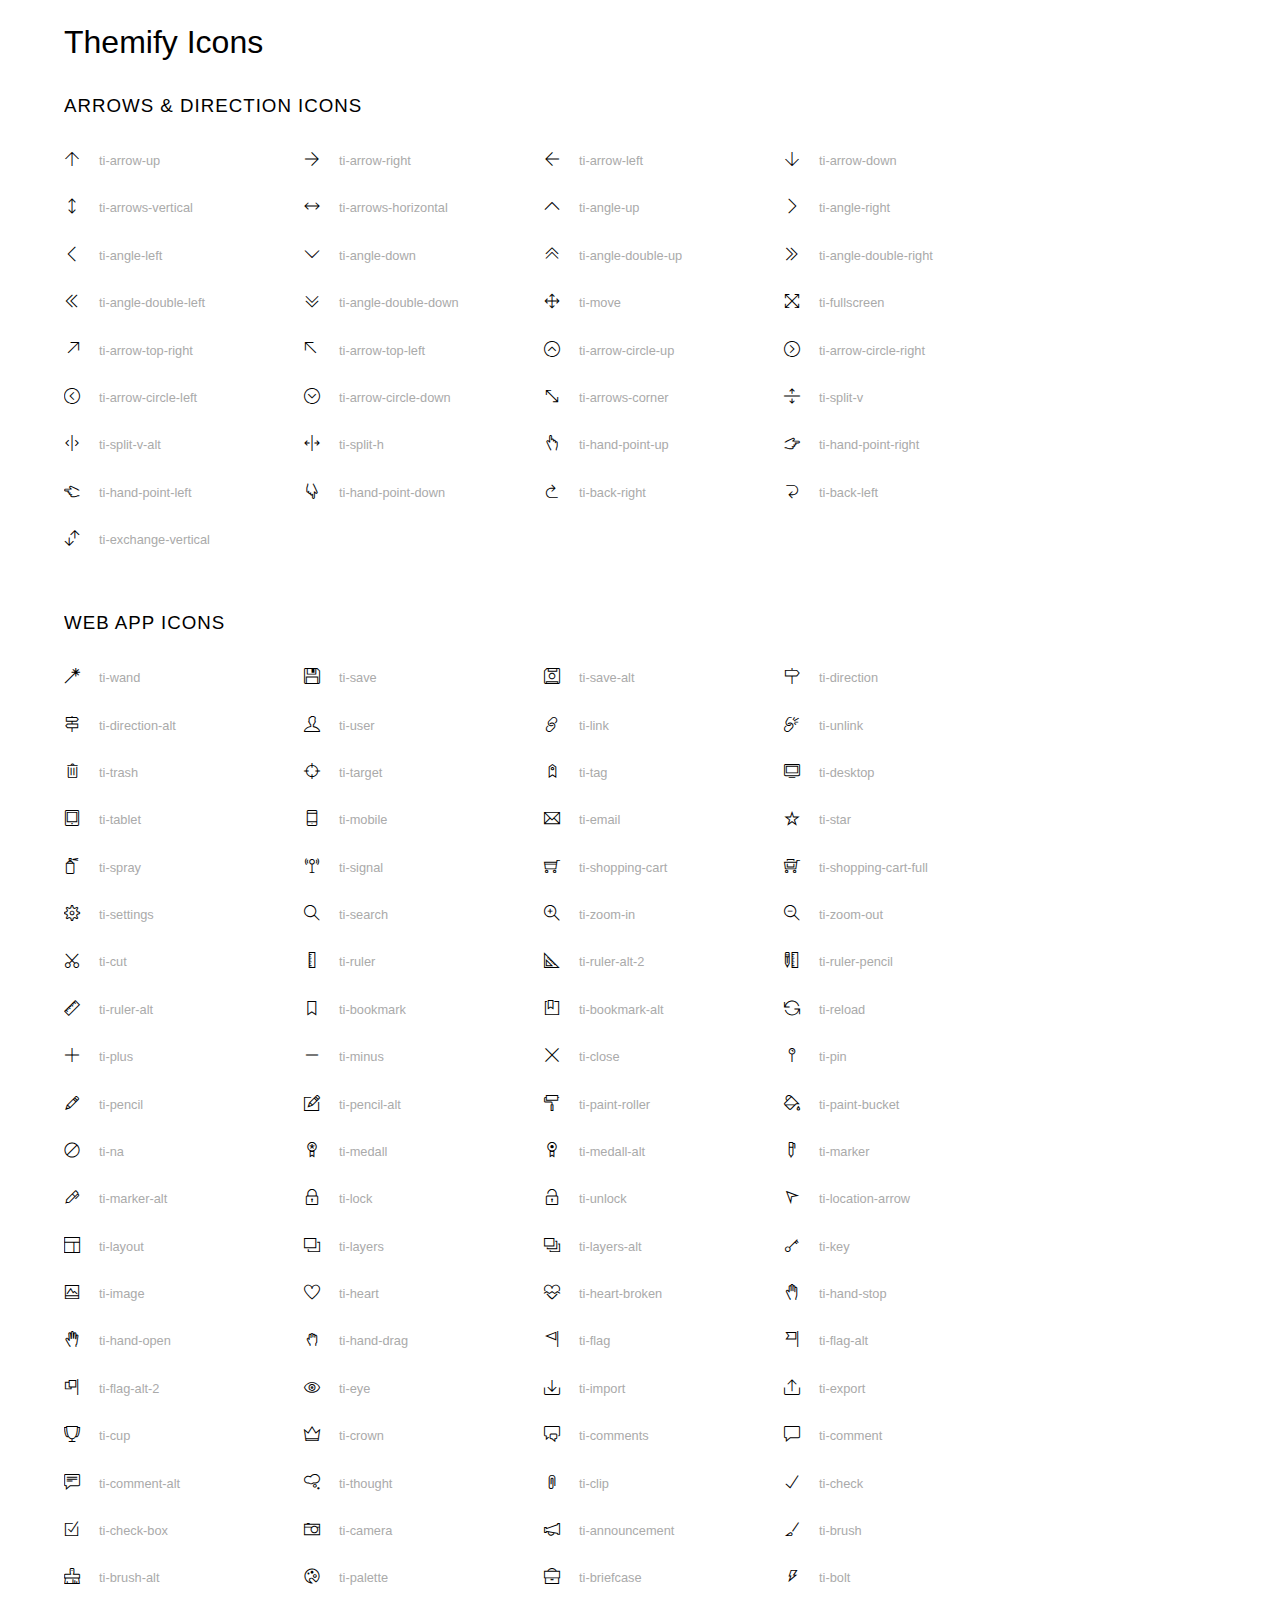
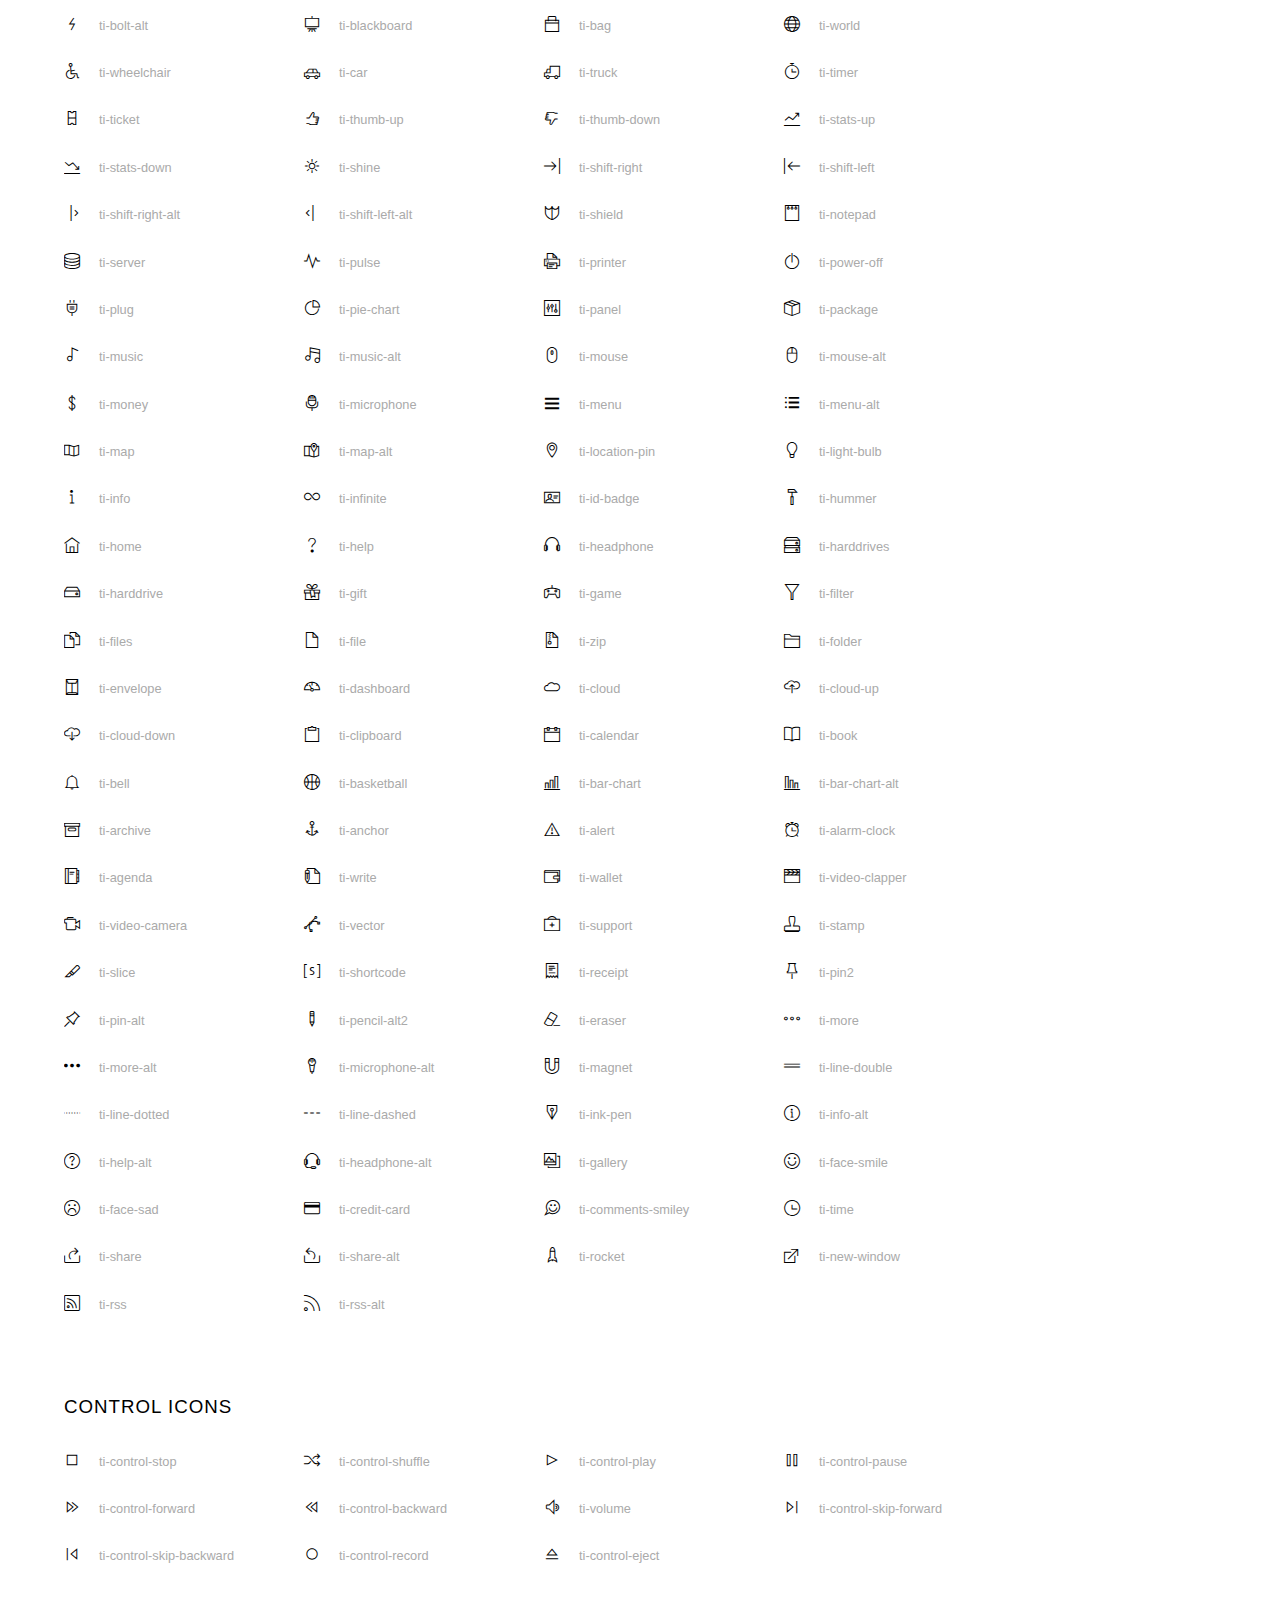
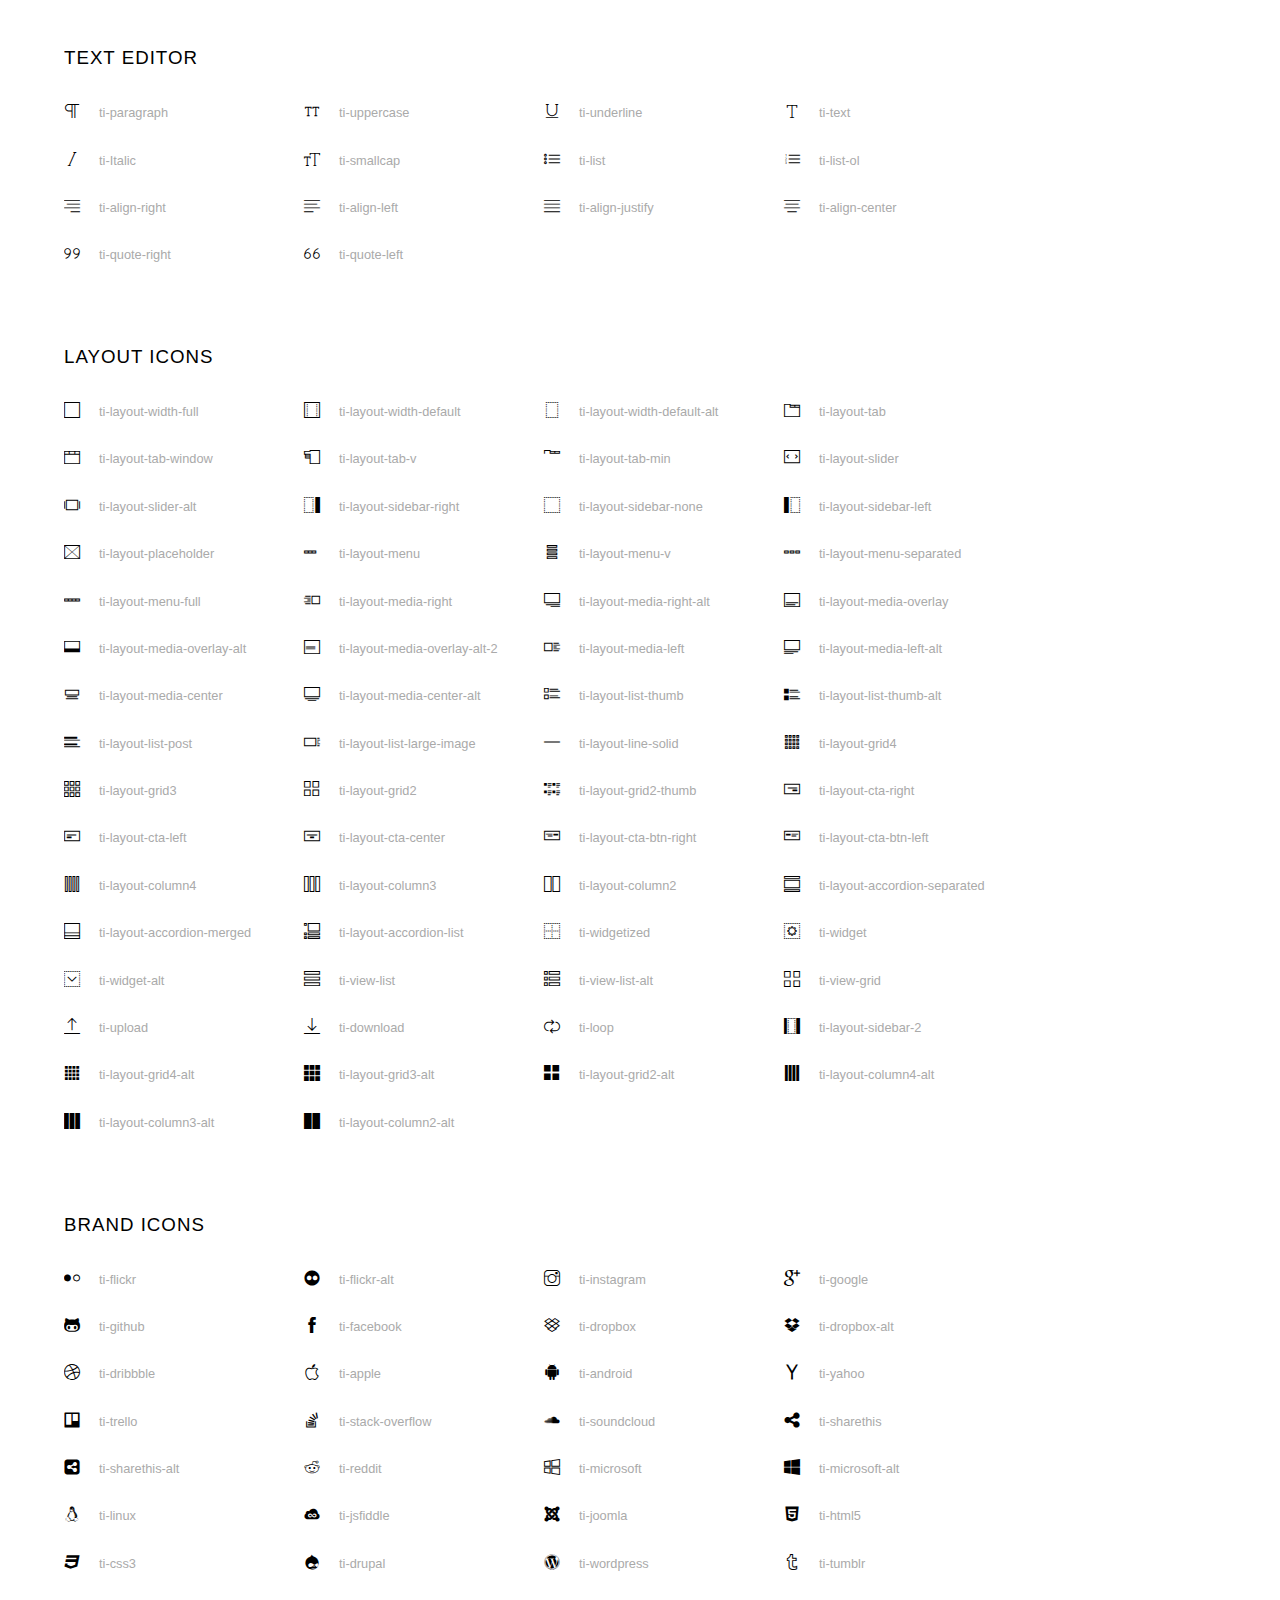
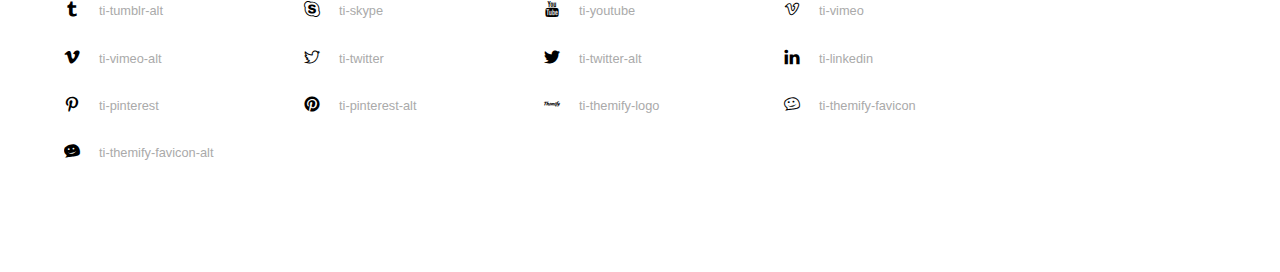
<file: auctions/static/auctions/themify-icons-font/themify-icons/index.html>
<!doctype html>
<html>
<head>
	<meta charset="utf-8">
	<title>Themify Icon Font</title>
	<meta name="viewport" content="width=device-width">
	<link rel="stylesheet" href="demo-files/demo.css">
	<link rel="stylesheet" href="themify-icons.css">
	<!--[if lt IE 8]><!-->
	<link rel="stylesheet" href="ie7/ie7.css">
	<!--<![endif]-->
</head>
<body>
	<h1>Themify Icons</h1>

	<div class="icon-section">

		<div class="icon-section">
			<h3>Arrows &amp; Direction Icons </h3>

			<div class="icon-container">
				<span class="ti-arrow-up"></span><span class="icon-name"> ti-arrow-up</span>
			</div>
			<div class="icon-container">
				<span class="ti-arrow-right"></span><span class="icon-name"> ti-arrow-right</span>
			</div>
			<div class="icon-container">
				<span class="ti-arrow-left"></span><span class="icon-name"> ti-arrow-left</span>
			</div>
			<div class="icon-container">
				<span class="ti-arrow-down"></span><span class="icon-name"> ti-arrow-down</span>
			</div>
			<div class="icon-container">
				<span class="ti-arrows-vertical"></span><span class="icon-name"> ti-arrows-vertical</span>
			</div>
			<div class="icon-container">
				<span class="ti-arrows-horizontal"></span><span class="icon-name"> ti-arrows-horizontal</span>
			</div>
			<div class="icon-container">
				<span class="ti-angle-up"></span><span class="icon-name"> ti-angle-up</span>
			</div>
			<div class="icon-container">
				<span class="ti-angle-right"></span><span class="icon-name"> ti-angle-right</span>
			</div>
			<div class="icon-container">
				<span class="ti-angle-left"></span><span class="icon-name"> ti-angle-left</span>
			</div>
			<div class="icon-container">
				<span class="ti-angle-down"></span><span class="icon-name"> ti-angle-down</span>
			</div>	
			<div class="icon-container">
				<span class="ti-angle-double-up"></span><span class="icon-name"> ti-angle-double-up</span>
			</div>
			<div class="icon-container">
				<span class="ti-angle-double-right"></span><span class="icon-name"> ti-angle-double-right</span>
			</div>
			<div class="icon-container">
				<span class="ti-angle-double-left"></span><span class="icon-name"> ti-angle-double-left</span>
			</div>
			<div class="icon-container">
				<span class="ti-angle-double-down"></span><span class="icon-name"> ti-angle-double-down</span>
			</div>					
			<div class="icon-container">
				<span class="ti-move"></span><span class="icon-name"> ti-move</span>
			</div>
			<div class="icon-container">
				<span class="ti-fullscreen"></span><span class="icon-name"> ti-fullscreen</span>
			</div>
			<div class="icon-container">
				<span class="ti-arrow-top-right"></span><span class="icon-name"> ti-arrow-top-right</span>
			</div>
			<div class="icon-container">
				<span class="ti-arrow-top-left"></span><span class="icon-name"> ti-arrow-top-left</span>
			</div>
			<div class="icon-container">
				<span class="ti-arrow-circle-up"></span><span class="icon-name"> ti-arrow-circle-up</span>
			</div>
			<div class="icon-container">
				<span class="ti-arrow-circle-right"></span><span class="icon-name"> ti-arrow-circle-right</span>
			</div>
			<div class="icon-container">
				<span class="ti-arrow-circle-left"></span><span class="icon-name"> ti-arrow-circle-left</span>
			</div>
			<div class="icon-container">
				<span class="ti-arrow-circle-down"></span><span class="icon-name"> ti-arrow-circle-down</span>
			</div>
			<div class="icon-container">
				<span class="ti-arrows-corner"></span><span class="icon-name"> ti-arrows-corner</span>
			</div>
			<div class="icon-container">
				<span class="ti-split-v"></span><span class="icon-name"> ti-split-v</span>
			</div>

			<div class="icon-container">
				<span class="ti-split-v-alt"></span><span class="icon-name"> ti-split-v-alt</span>
			</div>
			<div class="icon-container">
				<span class="ti-split-h"></span><span class="icon-name"> ti-split-h</span>
			</div>
			<div class="icon-container">
				<span class="ti-hand-point-up"></span><span class="icon-name"> ti-hand-point-up</span>
			</div>
			<div class="icon-container">
				<span class="ti-hand-point-right"></span><span class="icon-name"> ti-hand-point-right</span>
			</div>
			<div class="icon-container">
				<span class="ti-hand-point-left"></span><span class="icon-name"> ti-hand-point-left</span>
			</div>
			<div class="icon-container">
				<span class="ti-hand-point-down"></span><span class="icon-name"> ti-hand-point-down</span>
			</div>
			<div class="icon-container">
				<span class="ti-back-right"></span><span class="icon-name"> ti-back-right</span>
			</div>
			<div class="icon-container">
				<span class="ti-back-left"></span><span class="icon-name"> ti-back-left</span>
			</div>
			<div class="icon-container">
				<span class="ti-exchange-vertical"></span><span class="icon-name"> ti-exchange-vertical</span>
			</div>

		</div> <!-- Arrows Icons -->



		<h3>Web App Icons</h3>
		
		<div class="icon-section">

			<div class="icon-container">
				<span class="ti-wand"></span><span class="icon-name"> ti-wand</span>
			</div>
			<div class="icon-container">
				<span class="ti-save"></span><span class="icon-name"> ti-save</span>
			</div>
			<div class="icon-container">
				<span class="ti-save-alt"></span><span class="icon-name"> ti-save-alt</span>
			</div>

			<div class="icon-container">
				<span class="ti-direction"></span><span class="icon-name"> ti-direction</span>
			</div>
			<div class="icon-container">
				<span class="ti-direction-alt"></span><span class="icon-name"> ti-direction-alt</span>
			</div>
			<div class="icon-container">
				<span class="ti-user"></span><span class="icon-name"> ti-user</span>
			</div>
			<div class="icon-container">
				<span class="ti-link"></span><span class="icon-name"> ti-link</span>
			</div>
			<div class="icon-container">
				<span class="ti-unlink"></span><span class="icon-name"> ti-unlink</span>
			</div>
			<div class="icon-container">
				<span class="ti-trash"></span><span class="icon-name"> ti-trash</span>
			</div>
			<div class="icon-container">
				<span class="ti-target"></span><span class="icon-name"> ti-target</span>
			</div>
			<div class="icon-container">
				<span class="ti-tag"></span><span class="icon-name"> ti-tag</span>
			</div>
			<div class="icon-container">
				<span class="ti-desktop"></span><span class="icon-name"> ti-desktop</span>
			</div>
			<div class="icon-container">
				<span class="ti-tablet"></span><span class="icon-name"> ti-tablet</span>
			</div>
			<div class="icon-container">
				<span class="ti-mobile"></span><span class="icon-name"> ti-mobile</span>
			</div>
			<div class="icon-container">
				<span class="ti-email"></span><span class="icon-name"> ti-email</span>
			</div>	
			<div class="icon-container">
				<span class="ti-star"></span><span class="icon-name"> ti-star</span>
			</div>
			<div class="icon-container">
				<span class="ti-spray"></span><span class="icon-name"> ti-spray</span>
			</div>
			<div class="icon-container">
				<span class="ti-signal"></span><span class="icon-name"> ti-signal</span>
			</div>
			<div class="icon-container">
				<span class="ti-shopping-cart"></span><span class="icon-name"> ti-shopping-cart</span>
			</div>
			<div class="icon-container">
				<span class="ti-shopping-cart-full"></span><span class="icon-name"> ti-shopping-cart-full</span>
			</div>
			<div class="icon-container">
				<span class="ti-settings"></span><span class="icon-name"> ti-settings</span>
			</div>
			<div class="icon-container">
				<span class="ti-search"></span><span class="icon-name"> ti-search</span>
			</div>
			<div class="icon-container">
				<span class="ti-zoom-in"></span><span class="icon-name"> ti-zoom-in</span>
			</div>
			<div class="icon-container">
				<span class="ti-zoom-out"></span><span class="icon-name"> ti-zoom-out</span>
			</div>
			<div class="icon-container">
				<span class="ti-cut"></span><span class="icon-name"> ti-cut</span>
			</div>
			<div class="icon-container">
				<span class="ti-ruler"></span><span class="icon-name"> ti-ruler</span>
			</div>
			<div class="icon-container">
				<span class="ti-ruler-alt-2"></span><span class="icon-name"> ti-ruler-alt-2</span>
			</div>			
			<div class="icon-container">
				<span class="ti-ruler-pencil"></span><span class="icon-name"> ti-ruler-pencil</span>
			</div>
			<div class="icon-container">
				<span class="ti-ruler-alt"></span><span class="icon-name"> ti-ruler-alt</span>
			</div>
			<div class="icon-container">
				<span class="ti-bookmark"></span><span class="icon-name"> ti-bookmark</span>
			</div>
			<div class="icon-container">
				<span class="ti-bookmark-alt"></span><span class="icon-name"> ti-bookmark-alt</span>
			</div>
			<div class="icon-container">
				<span class="ti-reload"></span><span class="icon-name"> ti-reload</span>
			</div>
			<div class="icon-container">
				<span class="ti-plus"></span><span class="icon-name"> ti-plus</span>
			</div>
			<div class="icon-container">
				<span class="ti-minus"></span><span class="icon-name"> ti-minus</span>
			</div>
			<div class="icon-container">
				<span class="ti-close"></span><span class="icon-name"> ti-close</span>
			</div>			
			<div class="icon-container">
				<span class="ti-pin"></span><span class="icon-name"> ti-pin</span>
			</div>
			<div class="icon-container">
				<span class="ti-pencil"></span><span class="icon-name"> ti-pencil</span>
			</div>
					
		  	<div class="icon-container">
				<span class="ti-pencil-alt"></span><span class="icon-name"> ti-pencil-alt</span>
			</div>
			<div class="icon-container">
				<span class="ti-paint-roller"></span><span class="icon-name"> ti-paint-roller</span>
			</div>
			<div class="icon-container">
				<span class="ti-paint-bucket"></span><span class="icon-name"> ti-paint-bucket</span>
			</div>
			<div class="icon-container">
				<span class="ti-na"></span><span class="icon-name"> ti-na</span>
			</div>
			<div class="icon-container">
				<span class="ti-medall"></span><span class="icon-name"> ti-medall</span>
			</div>
			<div class="icon-container">
				<span class="ti-medall-alt"></span><span class="icon-name"> ti-medall-alt</span>
			</div>
			<div class="icon-container">
				<span class="ti-marker"></span><span class="icon-name"> ti-marker</span>
			</div>
			<div class="icon-container">
				<span class="ti-marker-alt"></span><span class="icon-name"> ti-marker-alt</span>
			</div>

			<div class="icon-container">
				<span class="ti-lock"></span><span class="icon-name"> ti-lock</span>
			</div>
			<div class="icon-container">
				<span class="ti-unlock"></span><span class="icon-name"> ti-unlock</span>
			</div>
			<div class="icon-container">
				<span class="ti-location-arrow"></span><span class="icon-name"> ti-location-arrow</span>
			</div>
			<div class="icon-container">
				<span class="ti-layout"></span><span class="icon-name"> ti-layout</span>
			</div>
			<div class="icon-container">
				<span class="ti-layers"></span><span class="icon-name"> ti-layers</span>
			</div>
			<div class="icon-container">
				<span class="ti-layers-alt"></span><span class="icon-name"> ti-layers-alt</span>
			</div>
			<div class="icon-container">
				<span class="ti-key"></span><span class="icon-name"> ti-key</span>
			</div>
			<div class="icon-container">
				<span class="ti-image"></span><span class="icon-name"> ti-image</span>
			</div>
			<div class="icon-container">
				<span class="ti-heart"></span><span class="icon-name"> ti-heart</span>
			</div>
			<div class="icon-container">
				<span class="ti-heart-broken"></span><span class="icon-name"> ti-heart-broken</span>
			</div>
			<div class="icon-container">
				<span class="ti-hand-stop"></span><span class="icon-name"> ti-hand-stop</span>
			</div>
			<div class="icon-container">
				<span class="ti-hand-open"></span><span class="icon-name"> ti-hand-open</span>
			</div>
			<div class="icon-container">
				<span class="ti-hand-drag"></span><span class="icon-name"> ti-hand-drag</span>
			</div>
			<div class="icon-container">
				<span class="ti-flag"></span><span class="icon-name"> ti-flag</span>
			</div>
			<div class="icon-container">
				<span class="ti-flag-alt"></span><span class="icon-name"> ti-flag-alt</span>
			</div>
			<div class="icon-container">
				<span class="ti-flag-alt-2"></span><span class="icon-name"> ti-flag-alt-2</span>
			</div>
			<div class="icon-container">
				<span class="ti-eye"></span><span class="icon-name"> ti-eye</span>
			</div>
			<div class="icon-container">
				<span class="ti-import"></span><span class="icon-name"> ti-import</span>
			</div>			
			<div class="icon-container">
				<span class="ti-export"></span><span class="icon-name"> ti-export</span>
			</div>
			<div class="icon-container">
				<span class="ti-cup"></span><span class="icon-name"> ti-cup</span>
			</div>
			<div class="icon-container">
				<span class="ti-crown"></span><span class="icon-name"> ti-crown</span>
			</div>
			<div class="icon-container">
				<span class="ti-comments"></span><span class="icon-name"> ti-comments</span>
			</div>
			<div class="icon-container">
				<span class="ti-comment"></span><span class="icon-name"> ti-comment</span>
			</div>
			<div class="icon-container">
				<span class="ti-comment-alt"></span><span class="icon-name"> ti-comment-alt</span>
			</div>
			<div class="icon-container">
				<span class="ti-thought"></span><span class="icon-name"> ti-thought</span>
			</div>			
			<div class="icon-container">
				<span class="ti-clip"></span><span class="icon-name"> ti-clip</span>
			</div>

			<div class="icon-container">
				<span class="ti-check"></span><span class="icon-name"> ti-check</span>
			</div>
			<div class="icon-container">
				<span class="ti-check-box"></span><span class="icon-name"> ti-check-box</span>
			</div>
			<div class="icon-container">
				<span class="ti-camera"></span><span class="icon-name"> ti-camera</span>
			</div>
			<div class="icon-container">
				<span class="ti-announcement"></span><span class="icon-name"> ti-announcement</span>
			</div>
			<div class="icon-container">
				<span class="ti-brush"></span><span class="icon-name"> ti-brush</span>
			</div>
			<div class="icon-container">
				<span class="ti-brush-alt"></span><span class="icon-name"> ti-brush-alt</span>
			</div>
			<div class="icon-container">
				<span class="ti-palette"></span><span class="icon-name"> ti-palette</span>
			</div>			
			<div class="icon-container">
				<span class="ti-briefcase"></span><span class="icon-name"> ti-briefcase</span>
			</div>
			<div class="icon-container">
				<span class="ti-bolt"></span><span class="icon-name"> ti-bolt</span>
			</div>
			<div class="icon-container">
				<span class="ti-bolt-alt"></span><span class="icon-name"> ti-bolt-alt</span>
			</div>
			<div class="icon-container">
				<span class="ti-blackboard"></span><span class="icon-name"> ti-blackboard</span>
			</div>
			<div class="icon-container">
				<span class="ti-bag"></span><span class="icon-name"> ti-bag</span>
			</div>
			<div class="icon-container">
				<span class="ti-world"></span><span class="icon-name"> ti-world</span>
			</div>
			<div class="icon-container">
				<span class="ti-wheelchair"></span><span class="icon-name"> ti-wheelchair</span>
			</div>
			<div class="icon-container">
				<span class="ti-car"></span><span class="icon-name"> ti-car</span>
			</div>
			<div class="icon-container">
				<span class="ti-truck"></span><span class="icon-name"> ti-truck</span>
			</div>
			<div class="icon-container">
				<span class="ti-timer"></span><span class="icon-name"> ti-timer</span>
			</div>
			<div class="icon-container">
				<span class="ti-ticket"></span><span class="icon-name"> ti-ticket</span>
			</div>
			<div class="icon-container">
				<span class="ti-thumb-up"></span><span class="icon-name"> ti-thumb-up</span>
			</div>
			<div class="icon-container">
				<span class="ti-thumb-down"></span><span class="icon-name"> ti-thumb-down</span>
			</div>

			<div class="icon-container">
				<span class="ti-stats-up"></span><span class="icon-name"> ti-stats-up</span>
			</div>
			<div class="icon-container">
				<span class="ti-stats-down"></span><span class="icon-name"> ti-stats-down</span>
			</div>
			<div class="icon-container">
				<span class="ti-shine"></span><span class="icon-name"> ti-shine</span>
			</div>
			<div class="icon-container">
				<span class="ti-shift-right"></span><span class="icon-name"> ti-shift-right</span>
			</div>
			<div class="icon-container">
				<span class="ti-shift-left"></span><span class="icon-name"> ti-shift-left</span>
			</div>

			<div class="icon-container">
				<span class="ti-shift-right-alt"></span><span class="icon-name"> ti-shift-right-alt</span>
			</div>
			<div class="icon-container">
				<span class="ti-shift-left-alt"></span><span class="icon-name"> ti-shift-left-alt</span>
			</div>
			<div class="icon-container">
				<span class="ti-shield"></span><span class="icon-name"> ti-shield</span>
			</div>
			<div class="icon-container">
				<span class="ti-notepad"></span><span class="icon-name"> ti-notepad</span>
			</div>
			<div class="icon-container">
				<span class="ti-server"></span><span class="icon-name"> ti-server</span>
			</div>

			<div class="icon-container">
				<span class="ti-pulse"></span><span class="icon-name"> ti-pulse</span>
			</div>
			<div class="icon-container">
				<span class="ti-printer"></span><span class="icon-name"> ti-printer</span>
			</div>
			<div class="icon-container">
				<span class="ti-power-off"></span><span class="icon-name"> ti-power-off</span>
			</div>
			<div class="icon-container">
				<span class="ti-plug"></span><span class="icon-name"> ti-plug</span>
			</div>
			<div class="icon-container">
				<span class="ti-pie-chart"></span><span class="icon-name"> ti-pie-chart</span>
			</div>

			<div class="icon-container">
				<span class="ti-panel"></span><span class="icon-name"> ti-panel</span>
			</div>
			<div class="icon-container">
				<span class="ti-package"></span><span class="icon-name"> ti-package</span>
			</div>
			<div class="icon-container">
				<span class="ti-music"></span><span class="icon-name"> ti-music</span>
			</div>
			<div class="icon-container">
				<span class="ti-music-alt"></span><span class="icon-name"> ti-music-alt</span>
			</div>
			<div class="icon-container">
				<span class="ti-mouse"></span><span class="icon-name"> ti-mouse</span>
			</div>
			<div class="icon-container">
				<span class="ti-mouse-alt"></span><span class="icon-name"> ti-mouse-alt</span>
			</div>
			<div class="icon-container">
				<span class="ti-money"></span><span class="icon-name"> ti-money</span>
			</div>
			<div class="icon-container">
				<span class="ti-microphone"></span><span class="icon-name"> ti-microphone</span>
			</div>
			<div class="icon-container">
				<span class="ti-menu"></span><span class="icon-name"> ti-menu</span>
			</div>
			<div class="icon-container">
				<span class="ti-menu-alt"></span><span class="icon-name"> ti-menu-alt</span>
			</div>
			<div class="icon-container">
				<span class="ti-map"></span><span class="icon-name"> ti-map</span>
			</div>
			<div class="icon-container">
				<span class="ti-map-alt"></span><span class="icon-name"> ti-map-alt</span>
			</div>

			<div class="icon-container">
				<span class="ti-location-pin"></span><span class="icon-name"> ti-location-pin</span>
			</div>

			<div class="icon-container">
				<span class="ti-light-bulb"></span><span class="icon-name"> ti-light-bulb</span>
			</div>
			<div class="icon-container">
				<span class="ti-info"></span><span class="icon-name"> ti-info</span>
			</div>
			<div class="icon-container">
				<span class="ti-infinite"></span><span class="icon-name"> ti-infinite</span>
			</div>
			<div class="icon-container">
				<span class="ti-id-badge"></span><span class="icon-name"> ti-id-badge</span>
			</div>
			<div class="icon-container">
				<span class="ti-hummer"></span><span class="icon-name"> ti-hummer</span>
			</div>
			<div class="icon-container">
				<span class="ti-home"></span><span class="icon-name"> ti-home</span>
			</div>
			<div class="icon-container">
				<span class="ti-help"></span><span class="icon-name"> ti-help</span>
			</div>
			<div class="icon-container">
				<span class="ti-headphone"></span><span class="icon-name"> ti-headphone</span>
			</div>
			<div class="icon-container">
				<span class="ti-harddrives"></span><span class="icon-name"> ti-harddrives</span>
			</div>
			<div class="icon-container">
				<span class="ti-harddrive"></span><span class="icon-name"> ti-harddrive</span>
			</div>
			<div class="icon-container">
				<span class="ti-gift"></span><span class="icon-name"> ti-gift</span>
			</div>
			<div class="icon-container">
				<span class="ti-game"></span><span class="icon-name"> ti-game</span>
			</div>
			<div class="icon-container">
				<span class="ti-filter"></span><span class="icon-name"> ti-filter</span>
			</div>
			<div class="icon-container">
				<span class="ti-files"></span><span class="icon-name"> ti-files</span>
			</div>
			<div class="icon-container">
				<span class="ti-file"></span><span class="icon-name"> ti-file</span>
			</div>
			<div class="icon-container">
				<span class="ti-zip"></span><span class="icon-name"> ti-zip</span>
			</div>
			<div class="icon-container">
				<span class="ti-folder"></span><span class="icon-name"> ti-folder</span>
			</div>			
			<div class="icon-container">
				<span class="ti-envelope"></span><span class="icon-name"> ti-envelope</span>
			</div>


			<div class="icon-container">
				<span class="ti-dashboard"></span><span class="icon-name"> ti-dashboard</span>
			</div>
			<div class="icon-container">
				<span class="ti-cloud"></span><span class="icon-name"> ti-cloud</span>
			</div>
			<div class="icon-container">
				<span class="ti-cloud-up"></span><span class="icon-name"> ti-cloud-up</span>
			</div>
			<div class="icon-container">
				<span class="ti-cloud-down"></span><span class="icon-name"> ti-cloud-down</span>
			</div>
			<div class="icon-container">
				<span class="ti-clipboard"></span><span class="icon-name"> ti-clipboard</span>
			</div>
			<div class="icon-container">
				<span class="ti-calendar"></span><span class="icon-name"> ti-calendar</span>
			</div>
			<div class="icon-container">
				<span class="ti-book"></span><span class="icon-name"> ti-book</span>
			</div>
			<div class="icon-container">
				<span class="ti-bell"></span><span class="icon-name"> ti-bell</span>
			</div>
			<div class="icon-container">
				<span class="ti-basketball"></span><span class="icon-name"> ti-basketball</span>
			</div>
			<div class="icon-container">
				<span class="ti-bar-chart"></span><span class="icon-name"> ti-bar-chart</span>
			</div>
			<div class="icon-container">
				<span class="ti-bar-chart-alt"></span><span class="icon-name"> ti-bar-chart-alt</span>
			</div>


			<div class="icon-container">
				<span class="ti-archive"></span><span class="icon-name"> ti-archive</span>
			</div>
			<div class="icon-container">
				<span class="ti-anchor"></span><span class="icon-name"> ti-anchor</span>
			</div>

			<div class="icon-container">
				<span class="ti-alert"></span><span class="icon-name"> ti-alert</span>
			</div>
			<div class="icon-container">
				<span class="ti-alarm-clock"></span><span class="icon-name"> ti-alarm-clock</span>
			</div>
			<div class="icon-container">
				<span class="ti-agenda"></span><span class="icon-name"> ti-agenda</span>
			</div>
			<div class="icon-container">
				<span class="ti-write"></span><span class="icon-name"> ti-write</span>
			</div>

			<div class="icon-container">
				<span class="ti-wallet"></span><span class="icon-name"> ti-wallet</span>
			</div>
			<div class="icon-container">
				<span class="ti-video-clapper"></span><span class="icon-name"> ti-video-clapper</span>
			</div>
			<div class="icon-container">
				<span class="ti-video-camera"></span><span class="icon-name"> ti-video-camera</span>
			</div>
			<div class="icon-container">
				<span class="ti-vector"></span><span class="icon-name"> ti-vector</span>
			</div>

			<div class="icon-container">
				<span class="ti-support"></span><span class="icon-name"> ti-support</span>
			</div>
			<div class="icon-container">
				<span class="ti-stamp"></span><span class="icon-name"> ti-stamp</span>
			</div>
			<div class="icon-container">
				<span class="ti-slice"></span><span class="icon-name"> ti-slice</span>
			</div>
			<div class="icon-container">
				<span class="ti-shortcode"></span><span class="icon-name"> ti-shortcode</span>
			</div>
			<div class="icon-container">
				<span class="ti-receipt"></span><span class="icon-name"> ti-receipt</span>
			</div>
			<div class="icon-container">
				<span class="ti-pin2"></span><span class="icon-name"> ti-pin2</span>
			</div>
			<div class="icon-container">
				<span class="ti-pin-alt"></span><span class="icon-name"> ti-pin-alt</span>
			</div>
			<div class="icon-container">
				<span class="ti-pencil-alt2"></span><span class="icon-name"> ti-pencil-alt2</span>
			</div>
			<div class="icon-container">
				<span class="ti-eraser"></span><span class="icon-name"> ti-eraser</span>
			</div>			
			<div class="icon-container">
				<span class="ti-more"></span><span class="icon-name"> ti-more</span>
			</div>
			<div class="icon-container">
				<span class="ti-more-alt"></span><span class="icon-name"> ti-more-alt</span>
			</div>
			<div class="icon-container">
				<span class="ti-microphone-alt"></span><span class="icon-name"> ti-microphone-alt</span>
			</div>
			<div class="icon-container">
				<span class="ti-magnet"></span><span class="icon-name"> ti-magnet</span>
			</div>
			<div class="icon-container">
				<span class="ti-line-double"></span><span class="icon-name"> ti-line-double</span>
			</div>
			<div class="icon-container">
				<span class="ti-line-dotted"></span><span class="icon-name"> ti-line-dotted</span>
			</div>
			<div class="icon-container">
				<span class="ti-line-dashed"></span><span class="icon-name"> ti-line-dashed</span>
			</div>

			<div class="icon-container">
				<span class="ti-ink-pen"></span><span class="icon-name"> ti-ink-pen</span>
			</div>
			<div class="icon-container">
				<span class="ti-info-alt"></span><span class="icon-name"> ti-info-alt</span>
			</div>
			<div class="icon-container">
				<span class="ti-help-alt"></span><span class="icon-name"> ti-help-alt</span>
			</div>
			<div class="icon-container">
				<span class="ti-headphone-alt"></span><span class="icon-name"> ti-headphone-alt</span>
			</div>

			<div class="icon-container">
				<span class="ti-gallery"></span><span class="icon-name"> ti-gallery</span>
			</div>
			<div class="icon-container">
				<span class="ti-face-smile"></span><span class="icon-name"> ti-face-smile</span>
			</div>
			<div class="icon-container">
				<span class="ti-face-sad"></span><span class="icon-name"> ti-face-sad</span>
			</div>
			<div class="icon-container">
				<span class="ti-credit-card"></span><span class="icon-name"> ti-credit-card</span>
			</div>
			<div class="icon-container">
				<span class="ti-comments-smiley"></span><span class="icon-name"> ti-comments-smiley</span>
			</div>
			<div class="icon-container">
				<span class="ti-time"></span><span class="icon-name"> ti-time</span>
			</div>
			<div class="icon-container">
				<span class="ti-share"></span><span class="icon-name"> ti-share</span>
			</div>
			<div class="icon-container">
				<span class="ti-share-alt"></span><span class="icon-name"> ti-share-alt</span>
			</div>
			<div class="icon-container">
				<span class="ti-rocket"></span><span class="icon-name"> ti-rocket</span>
			</div>

			<div class="icon-container">
				<span class="ti-new-window"></span><span class="icon-name"> ti-new-window</span>
			</div>

			<div class="icon-container">
				<span class="ti-rss"></span><span class="icon-name"> ti-rss</span>
			</div>

			<div class="icon-container">
				<span class="ti-rss-alt"></span><span class="icon-name"> ti-rss-alt</span>
			</div>
			
		</div><!-- Web App Icons -->


		<div class="icon-section">
			<h3>Control Icons</h3>
			<div class="icon-container">
				<span class="ti-control-stop"></span><span class="icon-name"> ti-control-stop</span>
			</div>
			<div class="icon-container">
				<span class="ti-control-shuffle"></span><span class="icon-name"> ti-control-shuffle</span>
			</div>
			<div class="icon-container">
				<span class="ti-control-play"></span><span class="icon-name"> ti-control-play</span>
			</div>
			<div class="icon-container">
				<span class="ti-control-pause"></span><span class="icon-name"> ti-control-pause</span>
			</div>
			<div class="icon-container">
				<span class="ti-control-forward"></span><span class="icon-name"> ti-control-forward</span>
			</div>
			<div class="icon-container">
				<span class="ti-control-backward"></span><span class="icon-name"> ti-control-backward</span>
			</div>	
			<div class="icon-container">
				<span class="ti-volume"></span><span class="icon-name"> ti-volume</span>
			</div>
			<div class="icon-container">
				<span class="ti-control-skip-forward"></span><span class="icon-name"> ti-control-skip-forward</span>
			</div>
			<div class="icon-container">
				<span class="ti-control-skip-backward"></span><span class="icon-name"> ti-control-skip-backward</span>
			</div>
			<div class="icon-container">
				<span class="ti-control-record"></span><span class="icon-name"> ti-control-record</span>
			</div>
			<div class="icon-container">
				<span class="ti-control-eject"></span><span class="icon-name"> ti-control-eject</span>
			</div>			
		</div> <!-- Control Icons -->


		<div class="icon-section">
			<h3>Text Editor</h3>

			<div class="icon-container">
				<span class="ti-paragraph"></span><span class="icon-name"> ti-paragraph</span>
			</div>
			<div class="icon-container">
				<span class="ti-uppercase"></span><span class="icon-name"> ti-uppercase</span>
			</div>

			<div class="icon-container">
				<span class="ti-underline"></span><span class="icon-name"> ti-underline</span>
			</div>
			<div class="icon-container">
				<span class="ti-text"></span><span class="icon-name"> ti-text</span>
			</div>
			<div class="icon-container">
				<span class="ti-Italic"></span><span class="icon-name"> ti-Italic</span>
			</div>
			<div class="icon-container">
				<span class="ti-smallcap"></span><span class="icon-name"> ti-smallcap</span>
			</div>
			<div class="icon-container">
				<span class="ti-list"></span><span class="icon-name"> ti-list</span>
			</div>
			<div class="icon-container">
				<span class="ti-list-ol"></span><span class="icon-name"> ti-list-ol</span>
			</div>
			<div class="icon-container">
				<span class="ti-align-right"></span><span class="icon-name"> ti-align-right</span>
			</div>
			<div class="icon-container">
				<span class="ti-align-left"></span><span class="icon-name"> ti-align-left</span>
			</div>
			<div class="icon-container">
				<span class="ti-align-justify"></span><span class="icon-name"> ti-align-justify</span>
			</div>
			<div class="icon-container">
				<span class="ti-align-center"></span><span class="icon-name"> ti-align-center</span>
			</div>
			<div class="icon-container">
				<span class="ti-quote-right"></span><span class="icon-name"> ti-quote-right</span>
			</div>
			<div class="icon-container">
				<span class="ti-quote-left"></span><span class="icon-name"> ti-quote-left</span>
			</div>

		</div> <!-- Text Editor -->



		<div class="icon-section">
			<h3>Layout Icons</h3>
			<div class="icon-container">
				<span class="ti-layout-width-full"></span><span class="icon-name"> ti-layout-width-full</span>
			</div>
			<div class="icon-container">
				<span class="ti-layout-width-default"></span><span class="icon-name"> ti-layout-width-default</span>
			</div>
			<div class="icon-container">
				<span class="ti-layout-width-default-alt"></span><span class="icon-name"> ti-layout-width-default-alt</span>
			</div>
			<div class="icon-container">
				<span class="ti-layout-tab"></span><span class="icon-name"> ti-layout-tab</span>
			</div>
			<div class="icon-container">
				<span class="ti-layout-tab-window"></span><span class="icon-name"> ti-layout-tab-window</span>
			</div>
			<div class="icon-container">
				<span class="ti-layout-tab-v"></span><span class="icon-name"> ti-layout-tab-v</span>
			</div>
			<div class="icon-container">
				<span class="ti-layout-tab-min"></span><span class="icon-name"> ti-layout-tab-min</span>
			</div>
			<div class="icon-container">
				<span class="ti-layout-slider"></span><span class="icon-name"> ti-layout-slider</span>
			</div>
			<div class="icon-container">
				<span class="ti-layout-slider-alt"></span><span class="icon-name"> ti-layout-slider-alt</span>
			</div>
			<div class="icon-container">
				<span class="ti-layout-sidebar-right"></span><span class="icon-name"> ti-layout-sidebar-right</span>
			</div>
			<div class="icon-container">
				<span class="ti-layout-sidebar-none"></span><span class="icon-name"> ti-layout-sidebar-none</span>
			</div>
			<div class="icon-container">
				<span class="ti-layout-sidebar-left"></span><span class="icon-name"> ti-layout-sidebar-left</span>
			</div>
			<div class="icon-container">
				<span class="ti-layout-placeholder"></span><span class="icon-name"> ti-layout-placeholder</span>
			</div>
			<div class="icon-container">
				<span class="ti-layout-menu"></span><span class="icon-name"> ti-layout-menu</span>
			</div>
			<div class="icon-container">
				<span class="ti-layout-menu-v"></span><span class="icon-name"> ti-layout-menu-v</span>
			</div>
			<div class="icon-container">
				<span class="ti-layout-menu-separated"></span><span class="icon-name"> ti-layout-menu-separated</span>
			</div>
			<div class="icon-container">
				<span class="ti-layout-menu-full"></span><span class="icon-name"> ti-layout-menu-full</span>
			</div>
			<div class="icon-container">
				<span class="ti-layout-media-right"></span><span class="icon-name"> ti-layout-media-right</span>
			</div>
			<div class="icon-container">
				<span class="ti-layout-media-right-alt"></span><span class="icon-name"> ti-layout-media-right-alt</span>
			</div>
			<div class="icon-container">
				<span class="ti-layout-media-overlay"></span><span class="icon-name"> ti-layout-media-overlay</span>
			</div>
			<div class="icon-container">
				<span class="ti-layout-media-overlay-alt"></span><span class="icon-name"> ti-layout-media-overlay-alt</span>
			</div>
			<div class="icon-container">
				<span class="ti-layout-media-overlay-alt-2"></span><span class="icon-name"> ti-layout-media-overlay-alt-2</span>
			</div>
			<div class="icon-container">
				<span class="ti-layout-media-left"></span><span class="icon-name"> ti-layout-media-left</span>
			</div>
			<div class="icon-container">
				<span class="ti-layout-media-left-alt"></span><span class="icon-name"> ti-layout-media-left-alt</span>
			</div>
			<div class="icon-container">
				<span class="ti-layout-media-center"></span><span class="icon-name"> ti-layout-media-center</span>
			</div>
			<div class="icon-container">
				<span class="ti-layout-media-center-alt"></span><span class="icon-name"> ti-layout-media-center-alt</span>
			</div>
			<div class="icon-container">
				<span class="ti-layout-list-thumb"></span><span class="icon-name"> ti-layout-list-thumb</span>
			</div>
			<div class="icon-container">
				<span class="ti-layout-list-thumb-alt"></span><span class="icon-name"> ti-layout-list-thumb-alt</span>
			</div>
			<div class="icon-container">
				<span class="ti-layout-list-post"></span><span class="icon-name"> ti-layout-list-post</span>
			</div>
			<div class="icon-container">
				<span class="ti-layout-list-large-image"></span><span class="icon-name"> ti-layout-list-large-image</span>
			</div>
			<div class="icon-container">
				<span class="ti-layout-line-solid"></span><span class="icon-name"> ti-layout-line-solid</span>
			</div>
			<div class="icon-container">
				<span class="ti-layout-grid4"></span><span class="icon-name"> ti-layout-grid4</span>
			</div>
			<div class="icon-container">
				<span class="ti-layout-grid3"></span><span class="icon-name"> ti-layout-grid3</span>
			</div>
			<div class="icon-container">
				<span class="ti-layout-grid2"></span><span class="icon-name"> ti-layout-grid2</span>
			</div>
			<div class="icon-container">
				<span class="ti-layout-grid2-thumb"></span><span class="icon-name"> ti-layout-grid2-thumb</span>
			</div>
			<div class="icon-container">
				<span class="ti-layout-cta-right"></span><span class="icon-name"> ti-layout-cta-right</span>
			</div>
			<div class="icon-container">
				<span class="ti-layout-cta-left"></span><span class="icon-name"> ti-layout-cta-left</span>
			</div>
			<div class="icon-container">
				<span class="ti-layout-cta-center"></span><span class="icon-name"> ti-layout-cta-center</span>
			</div>
			<div class="icon-container">
				<span class="ti-layout-cta-btn-right"></span><span class="icon-name"> ti-layout-cta-btn-right</span>
			</div>
			<div class="icon-container">
				<span class="ti-layout-cta-btn-left"></span><span class="icon-name"> ti-layout-cta-btn-left</span>
			</div>
			<div class="icon-container">
				<span class="ti-layout-column4"></span><span class="icon-name"> ti-layout-column4</span>
			</div>
			<div class="icon-container">
				<span class="ti-layout-column3"></span><span class="icon-name"> ti-layout-column3</span>
			</div>
			<div class="icon-container">
				<span class="ti-layout-column2"></span><span class="icon-name"> ti-layout-column2</span>
			</div>
			<div class="icon-container">
				<span class="ti-layout-accordion-separated"></span><span class="icon-name"> ti-layout-accordion-separated</span>
			</div>
			<div class="icon-container">
				<span class="ti-layout-accordion-merged"></span><span class="icon-name"> ti-layout-accordion-merged</span>
			</div>
			<div class="icon-container">
				<span class="ti-layout-accordion-list"></span><span class="icon-name"> ti-layout-accordion-list</span>
			</div>
			<div class="icon-container">
				<span class="ti-widgetized"></span><span class="icon-name"> ti-widgetized</span>
			</div>
			<div class="icon-container">
				<span class="ti-widget"></span><span class="icon-name"> ti-widget</span>
			</div>
			<div class="icon-container">
				<span class="ti-widget-alt"></span><span class="icon-name"> ti-widget-alt</span>
			</div>
			<div class="icon-container">
				<span class="ti-view-list"></span><span class="icon-name"> ti-view-list</span>
			</div>
			<div class="icon-container">
				<span class="ti-view-list-alt"></span><span class="icon-name"> ti-view-list-alt</span>
			</div>
			<div class="icon-container">
				<span class="ti-view-grid"></span><span class="icon-name"> ti-view-grid</span>
			</div>
			<div class="icon-container">
				<span class="ti-upload"></span><span class="icon-name"> ti-upload</span>
			</div>
			<div class="icon-container">
				<span class="ti-download"></span><span class="icon-name"> ti-download</span>
			</div>	
			<div class="icon-container">
				<span class="ti-loop"></span><span class="icon-name"> ti-loop</span>
			</div>
			<div class="icon-container">
				<span class="ti-layout-sidebar-2"></span><span class="icon-name"> ti-layout-sidebar-2</span>
			</div>
			<div class="icon-container">
				<span class="ti-layout-grid4-alt"></span><span class="icon-name"> ti-layout-grid4-alt</span>
			</div>
			<div class="icon-container">
				<span class="ti-layout-grid3-alt"></span><span class="icon-name"> ti-layout-grid3-alt</span>
			</div>
			<div class="icon-container">
				<span class="ti-layout-grid2-alt"></span><span class="icon-name"> ti-layout-grid2-alt</span>
			</div>
			<div class="icon-container">
				<span class="ti-layout-column4-alt"></span><span class="icon-name"> ti-layout-column4-alt</span>
			</div>
			<div class="icon-container">
				<span class="ti-layout-column3-alt"></span><span class="icon-name"> ti-layout-column3-alt</span>
			</div>
			<div class="icon-container">
				<span class="ti-layout-column2-alt"></span><span class="icon-name"> ti-layout-column2-alt</span>
			</div>		


		</div> <!-- Layout Icons -->


		<div class="icon-section">
			<h3>Brand Icons</h3>

			<div class="icon-container">
				<span class="ti-flickr"></span><span class="icon-name"> ti-flickr</span>
			</div>
			<div class="icon-container">
				<span class="ti-flickr-alt"></span><span class="icon-name"> ti-flickr-alt</span>
			</div>			
			<div class="icon-container">
				<span class="ti-instagram"></span><span class="icon-name"> ti-instagram</span>
			</div>
			<div class="icon-container">
				<span class="ti-google"></span><span class="icon-name"> ti-google</span>
			</div>
			<div class="icon-container">
				<span class="ti-github"></span><span class="icon-name"> ti-github</span>
			</div>

			<div class="icon-container">
				<span class="ti-facebook"></span><span class="icon-name"> ti-facebook</span>
			</div>
			<div class="icon-container">
				<span class="ti-dropbox"></span><span class="icon-name"> ti-dropbox</span>
			</div>
			<div class="icon-container">
				<span class="ti-dropbox-alt"></span><span class="icon-name"> ti-dropbox-alt</span>
			</div>
			<div class="icon-container">
				<span class="ti-dribbble"></span><span class="icon-name"> ti-dribbble</span>
			</div>
			<div class="icon-container">
				<span class="ti-apple"></span><span class="icon-name"> ti-apple</span>
			</div>
			<div class="icon-container">
				<span class="ti-android"></span><span class="icon-name"> ti-android</span>
			</div>
			<div class="icon-container">
				<span class="ti-yahoo"></span><span class="icon-name"> ti-yahoo</span>
			</div>
			<div class="icon-container">
				<span class="ti-trello"></span><span class="icon-name"> ti-trello</span>
			</div>
			<div class="icon-container">
				<span class="ti-stack-overflow"></span><span class="icon-name"> ti-stack-overflow</span>
			</div>
			<div class="icon-container">
				<span class="ti-soundcloud"></span><span class="icon-name"> ti-soundcloud</span>
			</div>
			<div class="icon-container">
				<span class="ti-sharethis"></span><span class="icon-name"> ti-sharethis</span>
			</div>
			<div class="icon-container">
				<span class="ti-sharethis-alt"></span><span class="icon-name"> ti-sharethis-alt</span>
			</div>
			<div class="icon-container">
				<span class="ti-reddit"></span><span class="icon-name"> ti-reddit</span>
			</div>

			<div class="icon-container">
				<span class="ti-microsoft"></span><span class="icon-name"> ti-microsoft</span>
			</div>
			<div class="icon-container">
				<span class="ti-microsoft-alt"></span><span class="icon-name"> ti-microsoft-alt</span>
			</div>
			<div class="icon-container">
				<span class="ti-linux"></span><span class="icon-name"> ti-linux</span>
			</div>
			<div class="icon-container">
				<span class="ti-jsfiddle"></span><span class="icon-name"> ti-jsfiddle</span>
			</div>
			<div class="icon-container">
				<span class="ti-joomla"></span><span class="icon-name"> ti-joomla</span>
			</div>
			<div class="icon-container">
				<span class="ti-html5"></span><span class="icon-name"> ti-html5</span>
			</div>
			<div class="icon-container">
				<span class="ti-css3"></span><span class="icon-name"> ti-css3</span>
			</div>	
			<div class="icon-container">
				<span class="ti-drupal"></span><span class="icon-name"> ti-drupal</span>
			</div>
			<div class="icon-container">
				<span class="ti-wordpress"></span><span class="icon-name"> ti-wordpress</span>
			</div>		
			<div class="icon-container">
				<span class="ti-tumblr"></span><span class="icon-name"> ti-tumblr</span>
			</div>
			<div class="icon-container">
				<span class="ti-tumblr-alt"></span><span class="icon-name"> ti-tumblr-alt</span>
			</div>
			<div class="icon-container">
				<span class="ti-skype"></span><span class="icon-name"> ti-skype</span>
			</div>
			<div class="icon-container">
				<span class="ti-youtube"></span><span class="icon-name"> ti-youtube</span>
			</div>
			<div class="icon-container">
				<span class="ti-vimeo"></span><span class="icon-name"> ti-vimeo</span>
			</div>
			<div class="icon-container">
				<span class="ti-vimeo-alt"></span><span class="icon-name"> ti-vimeo-alt</span>
			</div>			
			<div class="icon-container">
				<span class="ti-twitter"></span><span class="icon-name"> ti-twitter</span>
			</div>
			<div class="icon-container">
				<span class="ti-twitter-alt"></span><span class="icon-name"> ti-twitter-alt</span>
			</div>
			<div class="icon-container">
				<span class="ti-linkedin"></span><span class="icon-name"> ti-linkedin</span>
			</div>
			<div class="icon-container">
				<span class="ti-pinterest"></span><span class="icon-name"> ti-pinterest</span>
			</div>

			<div class="icon-container">
				<span class="ti-pinterest-alt"></span><span class="icon-name"> ti-pinterest-alt</span>
			</div>
			<div class="icon-container">
				<span class="ti-themify-logo"></span><span class="icon-name"> ti-themify-logo</span>
			</div>
			<div class="icon-container">
				<span class="ti-themify-favicon"></span><span class="icon-name"> ti-themify-favicon</span>
			</div>
			<div class="icon-container">
				<span class="ti-themify-favicon-alt"></span><span class="icon-name"> ti-themify-favicon-alt</span>
			</div>

		</div> <!-- brand Icons -->

	</div>

</body>
</html>
</file>
<file: auctions/static/auctions/themify-icons-font/themify-icons/demo-files/demo.css>
body {
	font: normal 1em/1.5em Arial, Helvetica, sans-serif;
	max-width: 90%;
	margin: 30px auto 0;
}
h1, h3 {
	font-weight: normal;
}
h3 {
	font-size: 1.4;
	text-transform: uppercase;
	letter-spacing: 1px;
}

.icon-section {
	margin: 0 0 3em;
	clear: both;
	overflow: hidden;
}
.icon-container {
	width: 240px; 
	padding: .7em 0;
	float: left; 
	position: relative;
	text-align: left;
}
.icon-container [class^="ti-"], 
.icon-container [class*=" ti-"] {
	color: #000;
	position: absolute;
	margin-top: 3px;
	transition: .3s;
}
.icon-container:hover [class^="ti-"],
.icon-container:hover [class*=" ti-"] {
	font-size: 2.2em;
	margin-top: -5px;
}
.icon-container:hover .icon-name {
	color: #000;
}
.icon-name {
	color: #aaa;
	margin-left: 35px;
	font-size: .8em;
	transition: .3s;
}
.icon-container:hover .icon-name {
	margin-left: 45px;
}
</file>
<file: auctions/static/auctions/themify-icons-font/themify-icons/themify-icons.css>
@font-face {
	font-family: 'themify';
	src:url('fonts/themify.eot?-fvbane');
	src:url('fonts/themify.eot?#iefix-fvbane') format('embedded-opentype'),
		url('fonts/themify.woff?-fvbane') format('woff'),
		url('fonts/themify.ttf?-fvbane') format('truetype'),
		url('fonts/themify.svg?-fvbane#themify') format('svg');
	font-weight: normal;
	font-style: normal;
}

[class^="ti-"], [class*=" ti-"] {
	font-family: 'themify';
	speak: none;
	font-style: normal;
	font-weight: normal;
	font-variant: normal;
	text-transform: none;
	line-height: 1;

	/* Better Font Rendering =========== */
	-webkit-font-smoothing: antialiased;
	-moz-osx-font-smoothing: grayscale;
}

.ti-wand:before {
	content: "\e600";
}
.ti-volume:before {
	content: "\e601";
}
.ti-user:before {
	content: "\e602";
}
.ti-unlock:before {
	content: "\e603";
}
.ti-unlink:before {
	content: "\e604";
}
.ti-trash:before {
	content: "\e605";
}
.ti-thought:before {
	content: "\e606";
}
.ti-target:before {
	content: "\e607";
}
.ti-tag:before {
	content: "\e608";
}
.ti-tablet:before {
	content: "\e609";
}
.ti-star:before {
	content: "\e60a";
}
.ti-spray:before {
	content: "\e60b";
}
.ti-signal:before {
	content: "\e60c";
}
.ti-shopping-cart:before {
	content: "\e60d";
}
.ti-shopping-cart-full:before {
	content: "\e60e";
}
.ti-settings:before {
	content: "\e60f";
}
.ti-search:before {
	content: "\e610";
}
.ti-zoom-in:before {
	content: "\e611";
}
.ti-zoom-out:before {
	content: "\e612";
}
.ti-cut:before {
	content: "\e613";
}
.ti-ruler:before {
	content: "\e614";
}
.ti-ruler-pencil:before {
	content: "\e615";
}
.ti-ruler-alt:before {
	content: "\e616";
}
.ti-bookmark:before {
	content: "\e617";
}
.ti-bookmark-alt:before {
	content: "\e618";
}
.ti-reload:before {
	content: "\e619";
}
.ti-plus:before {
	content: "\e61a";
}
.ti-pin:before {
	content: "\e61b";
}
.ti-pencil:before {
	content: "\e61c";
}
.ti-pencil-alt:before {
	content: "\e61d";
}
.ti-paint-roller:before {
	content: "\e61e";
}
.ti-paint-bucket:before {
	content: "\e61f";
}
.ti-na:before {
	content: "\e620";
}
.ti-mobile:before {
	content: "\e621";
}
.ti-minus:before {
	content: "\e622";
}
.ti-medall:before {
	content: "\e623";
}
.ti-medall-alt:before {
	content: "\e624";
}
.ti-marker:before {
	content: "\e625";
}
.ti-marker-alt:before {
	content: "\e626";
}
.ti-arrow-up:before {
	content: "\e627";
}
.ti-arrow-right:before {
	content: "\e628";
}
.ti-arrow-left:before {
	content: "\e629";
}
.ti-arrow-down:before {
	content: "\e62a";
}
.ti-lock:before {
	content: "\e62b";
}
.ti-location-arrow:before {
	content: "\e62c";
}
.ti-link:before {
	content: "\e62d";
}
.ti-layout:before {
	content: "\e62e";
}
.ti-layers:before {
	content: "\e62f";
}
.ti-layers-alt:before {
	content: "\e630";
}
.ti-key:before {
	content: "\e631";
}
.ti-import:before {
	content: "\e632";
}
.ti-image:before {
	content: "\e633";
}
.ti-heart:before {
	content: "\e634";
}
.ti-heart-broken:before {
	content: "\e635";
}
.ti-hand-stop:before {
	content: "\e636";
}
.ti-hand-open:before {
	content: "\e637";
}
.ti-hand-drag:before {
	content: "\e638";
}
.ti-folder:before {
	content: "\e639";
}
.ti-flag:before {
	content: "\e63a";
}
.ti-flag-alt:before {
	content: "\e63b";
}
.ti-flag-alt-2:before {
	content: "\e63c";
}
.ti-eye:before {
	content: "\e63d";
}
.ti-export:before {
	content: "\e63e";
}
.ti-exchange-vertical:before {
	content: "\e63f";
}
.ti-desktop:before {
	content: "\e640";
}
.ti-cup:before {
	content: "\e641";
}
.ti-crown:before {
	content: "\e642";
}
.ti-comments:before {
	content: "\e643";
}
.ti-comment:before {
	content: "\e644";
}
.ti-comment-alt:before {
	content: "\e645";
}
.ti-close:before {
	content: "\e646";
}
.ti-clip:before {
	content: "\e647";
}
.ti-angle-up:before {
	content: "\e648";
}
.ti-angle-right:before {
	content: "\e649";
}
.ti-angle-left:before {
	content: "\e64a";
}
.ti-angle-down:before {
	content: "\e64b";
}
.ti-check:before {
	content: "\e64c";
}
.ti-check-box:before {
	content: "\e64d";
}
.ti-camera:before {
	content: "\e64e";
}
.ti-announcement:before {
	content: "\e64f";
}
.ti-brush:before {
	content: "\e650";
}
.ti-briefcase:before {
	content: "\e651";
}
.ti-bolt:before {
	content: "\e652";
}
.ti-bolt-alt:before {
	content: "\e653";
}
.ti-blackboard:before {
	content: "\e654";
}
.ti-bag:before {
	content: "\e655";
}
.ti-move:before {
	content: "\e656";
}
.ti-arrows-vertical:before {
	content: "\e657";
}
.ti-arrows-horizontal:before {
	content: "\e658";
}
.ti-fullscreen:before {
	content: "\e659";
}
.ti-arrow-top-right:before {
	content: "\e65a";
}
.ti-arrow-top-left:before {
	content: "\e65b";
}
.ti-arrow-circle-up:before {
	content: "\e65c";
}
.ti-arrow-circle-right:before {
	content: "\e65d";
}
.ti-arrow-circle-left:before {
	content: "\e65e";
}
.ti-arrow-circle-down:before {
	content: "\e65f";
}
.ti-angle-double-up:before {
	content: "\e660";
}
.ti-angle-double-right:before {
	content: "\e661";
}
.ti-angle-double-left:before {
	content: "\e662";
}
.ti-angle-double-down:before {
	content: "\e663";
}
.ti-zip:before {
	content: "\e664";
}
.ti-world:before {
	content: "\e665";
}
.ti-wheelchair:before {
	content: "\e666";
}
.ti-view-list:before {
	content: "\e667";
}
.ti-view-list-alt:before {
	content: "\e668";
}
.ti-view-grid:before {
	content: "\e669";
}
.ti-uppercase:before {
	content: "\e66a";
}
.ti-upload:before {
	content: "\e66b";
}
.ti-underline:before {
	content: "\e66c";
}
.ti-truck:before {
	content: "\e66d";
}
.ti-timer:before {
	content: "\e66e";
}
.ti-ticket:before {
	content: "\e66f";
}
.ti-thumb-up:before {
	content: "\e670";
}
.ti-thumb-down:before {
	content: "\e671";
}
.ti-text:before {
	content: "\e672";
}
.ti-stats-up:before {
	content: "\e673";
}
.ti-stats-down:before {
	content: "\e674";
}
.ti-split-v:before {
	content: "\e675";
}
.ti-split-h:before {
	content: "\e676";
}
.ti-smallcap:before {
	content: "\e677";
}
.ti-shine:before {
	content: "\e678";
}
.ti-shift-right:before {
	content: "\e679";
}
.ti-shift-left:before {
	content: "\e67a";
}
.ti-shield:before {
	content: "\e67b";
}
.ti-notepad:before {
	content: "\e67c";
}
.ti-server:before {
	content: "\e67d";
}
.ti-quote-right:before {
	content: "\e67e";
}
.ti-quote-left:before {
	content: "\e67f";
}
.ti-pulse:before {
	content: "\e680";
}
.ti-printer:before {
	content: "\e681";
}
.ti-power-off:before {
	content: "\e682";
}
.ti-plug:before {
	content: "\e683";
}
.ti-pie-chart:before {
	content: "\e684";
}
.ti-paragraph:before {
	content: "\e685";
}
.ti-panel:before {
	content: "\e686";
}
.ti-package:before {
	content: "\e687";
}
.ti-music:before {
	content: "\e688";
}
.ti-music-alt:before {
	content: "\e689";
}
.ti-mouse:before {
	content: "\e68a";
}
.ti-mouse-alt:before {
	content: "\e68b";
}
.ti-money:before {
	content: "\e68c";
}
.ti-microphone:before {
	content: "\e68d";
}
.ti-menu:before {
	content: "\e68e";
}
.ti-menu-alt:before {
	content: "\e68f";
}
.ti-map:before {
	content: "\e690";
}
.ti-map-alt:before {
	content: "\e691";
}
.ti-loop:before {
	content: "\e692";
}
.ti-location-pin:before {
	content: "\e693";
}
.ti-list:before {
	content: "\e694";
}
.ti-light-bulb:before {
	content: "\e695";
}
.ti-Italic:before {
	content: "\e696";
}
.ti-info:before {
	content: "\e697";
}
.ti-infinite:before {
	content: "\e698";
}
.ti-id-badge:before {
	content: "\e699";
}
.ti-hummer:before {
	content: "\e69a";
}
.ti-home:before {
	content: "\e69b";
}
.ti-help:before {
	content: "\e69c";
}
.ti-headphone:before {
	content: "\e69d";
}
.ti-harddrives:before {
	content: "\e69e";
}
.ti-harddrive:before {
	content: "\e69f";
}
.ti-gift:before {
	content: "\e6a0";
}
.ti-game:before {
	content: "\e6a1";
}
.ti-filter:before {
	content: "\e6a2";
}
.ti-files:before {
	content: "\e6a3";
}
.ti-file:before {
	content: "\e6a4";
}
.ti-eraser:before {
	content: "\e6a5";
}
.ti-envelope:before {
	content: "\e6a6";
}
.ti-download:before {
	content: "\e6a7";
}
.ti-direction:before {
	content: "\e6a8";
}
.ti-direction-alt:before {
	content: "\e6a9";
}
.ti-dashboard:before {
	content: "\e6aa";
}
.ti-control-stop:before {
	content: "\e6ab";
}
.ti-control-shuffle:before {
	content: "\e6ac";
}
.ti-control-play:before {
	content: "\e6ad";
}
.ti-control-pause:before {
	content: "\e6ae";
}
.ti-control-forward:before {
	content: "\e6af";
}
.ti-control-backward:before {
	content: "\e6b0";
}
.ti-cloud:before {
	content: "\e6b1";
}
.ti-cloud-up:before {
	content: "\e6b2";
}
.ti-cloud-down:before {
	content: "\e6b3";
}
.ti-clipboard:before {
	content: "\e6b4";
}
.ti-car:before {
	content: "\e6b5";
}
.ti-calendar:before {
	content: "\e6b6";
}
.ti-book:before {
	content: "\e6b7";
}
.ti-bell:before {
	content: "\e6b8";
}
.ti-basketball:before {
	content: "\e6b9";
}
.ti-bar-chart:before {
	content: "\e6ba";
}
.ti-bar-chart-alt:before {
	content: "\e6bb";
}
.ti-back-right:before {
	content: "\e6bc";
}
.ti-back-left:before {
	content: "\e6bd";
}
.ti-arrows-corner:before {
	content: "\e6be";
}
.ti-archive:before {
	content: "\e6bf";
}
.ti-anchor:before {
	content: "\e6c0";
}
.ti-align-right:before {
	content: "\e6c1";
}
.ti-align-left:before {
	content: "\e6c2";
}
.ti-align-justify:before {
	content: "\e6c3";
}
.ti-align-center:before {
	content: "\e6c4";
}
.ti-alert:before {
	content: "\e6c5";
}
.ti-alarm-clock:before {
	content: "\e6c6";
}
.ti-agenda:before {
	content: "\e6c7";
}
.ti-write:before {
	content: "\e6c8";
}
.ti-window:before {
	content: "\e6c9";
}
.ti-widgetized:before {
	content: "\e6ca";
}
.ti-widget:before {
	content: "\e6cb";
}
.ti-widget-alt:before {
	content: "\e6cc";
}
.ti-wallet:before {
	content: "\e6cd";
}
.ti-video-clapper:before {
	content: "\e6ce";
}
.ti-video-camera:before {
	content: "\e6cf";
}
.ti-vector:before {
	content: "\e6d0";
}
.ti-themify-logo:before {
	content: "\e6d1";
}
.ti-themify-favicon:before {
	content: "\e6d2";
}
.ti-themify-favicon-alt:before {
	content: "\e6d3";
}
.ti-support:before {
	content: "\e6d4";
}
.ti-stamp:before {
	content: "\e6d5";
}
.ti-split-v-alt:before {
	content: "\e6d6";
}
.ti-slice:before {
	content: "\e6d7";
}
.ti-shortcode:before {
	content: "\e6d8";
}
.ti-shift-right-alt:before {
	content: "\e6d9";
}
.ti-shift-left-alt:before {
	content: "\e6da";
}
.ti-ruler-alt-2:before {
	content: "\e6db";
}
.ti-receipt:before {
	content: "\e6dc";
}
.ti-pin2:before {
	content: "\e6dd";
}
.ti-pin-alt:before {
	content: "\e6de";
}
.ti-pencil-alt2:before {
	content: "\e6df";
}
.ti-palette:before {
	content: "\e6e0";
}
.ti-more:before {
	content: "\e6e1";
}
.ti-more-alt:before {
	content: "\e6e2";
}
.ti-microphone-alt:before {
	content: "\e6e3";
}
.ti-magnet:before {
	content: "\e6e4";
}
.ti-line-double:before {
	content: "\e6e5";
}
.ti-line-dotted:before {
	content: "\e6e6";
}
.ti-line-dashed:before {
	content: "\e6e7";
}
.ti-layout-width-full:before {
	content: "\e6e8";
}
.ti-layout-width-default:before {
	content: "\e6e9";
}
.ti-layout-width-default-alt:before {
	content: "\e6ea";
}
.ti-layout-tab:before {
	content: "\e6eb";
}
.ti-layout-tab-window:before {
	content: "\e6ec";
}
.ti-layout-tab-v:before {
	content: "\e6ed";
}
.ti-layout-tab-min:before {
	content: "\e6ee";
}
.ti-layout-slider:before {
	content: "\e6ef";
}
.ti-layout-slider-alt:before {
	content: "\e6f0";
}
.ti-layout-sidebar-right:before {
	content: "\e6f1";
}
.ti-layout-sidebar-none:before {
	content: "\e6f2";
}
.ti-layout-sidebar-left:before {
	content: "\e6f3";
}
.ti-layout-placeholder:before {
	content: "\e6f4";
}
.ti-layout-menu:before {
	content: "\e6f5";
}
.ti-layout-menu-v:before {
	content: "\e6f6";
}
.ti-layout-menu-separated:before {
	content: "\e6f7";
}
.ti-layout-menu-full:before {
	content: "\e6f8";
}
.ti-layout-media-right-alt:before {
	content: "\e6f9";
}
.ti-layout-media-right:before {
	content: "\e6fa";
}
.ti-layout-media-overlay:before {
	content: "\e6fb";
}
.ti-layout-media-overlay-alt:before {
	content: "\e6fc";
}
.ti-layout-media-overlay-alt-2:before {
	content: "\e6fd";
}
.ti-layout-media-left-alt:before {
	content: "\e6fe";
}
.ti-layout-media-left:before {
	content: "\e6ff";
}
.ti-layout-media-center-alt:before {
	content: "\e700";
}
.ti-layout-media-center:before {
	content: "\e701";
}
.ti-layout-list-thumb:before {
	content: "\e702";
}
.ti-layout-list-thumb-alt:before {
	content: "\e703";
}
.ti-layout-list-post:before {
	content: "\e704";
}
.ti-layout-list-large-image:before {
	content: "\e705";
}
.ti-layout-line-solid:before {
	content: "\e706";
}
.ti-layout-grid4:before {
	content: "\e707";
}
.ti-layout-grid3:before {
	content: "\e708";
}
.ti-layout-grid2:before {
	content: "\e709";
}
.ti-layout-grid2-thumb:before {
	content: "\e70a";
}
.ti-layout-cta-right:before {
	content: "\e70b";
}
.ti-layout-cta-left:before {
	content: "\e70c";
}
.ti-layout-cta-center:before {
	content: "\e70d";
}
.ti-layout-cta-btn-right:before {
	content: "\e70e";
}
.ti-layout-cta-btn-left:before {
	content: "\e70f";
}
.ti-layout-column4:before {
	content: "\e710";
}
.ti-layout-column3:before {
	content: "\e711";
}
.ti-layout-column2:before {
	content: "\e712";
}
.ti-layout-accordion-separated:before {
	content: "\e713";
}
.ti-layout-accordion-merged:before {
	content: "\e714";
}
.ti-layout-accordion-list:before {
	content: "\e715";
}
.ti-ink-pen:before {
	content: "\e716";
}
.ti-info-alt:before {
	content: "\e717";
}
.ti-help-alt:before {
	content: "\e718";
}
.ti-headphone-alt:before {
	content: "\e719";
}
.ti-hand-point-up:before {
	content: "\e71a";
}
.ti-hand-point-right:before {
	content: "\e71b";
}
.ti-hand-point-left:before {
	content: "\e71c";
}
.ti-hand-point-down:before {
	content: "\e71d";
}
.ti-gallery:before {
	content: "\e71e";
}
.ti-face-smile:before {
	content: "\e71f";
}
.ti-face-sad:before {
	content: "\e720";
}
.ti-credit-card:before {
	content: "\e721";
}
.ti-control-skip-forward:before {
	content: "\e722";
}
.ti-control-skip-backward:before {
	content: "\e723";
}
.ti-control-record:before {
	content: "\e724";
}
.ti-control-eject:before {
	content: "\e725";
}
.ti-comments-smiley:before {
	content: "\e726";
}
.ti-brush-alt:before {
	content: "\e727";
}
.ti-youtube:before {
	content: "\e728";
}
.ti-vimeo:before {
	content: "\e729";
}
.ti-twitter:before {
	content: "\e72a";
}
.ti-time:before {
	content: "\e72b";
}
.ti-tumblr:before {
	content: "\e72c";
}
.ti-skype:before {
	content: "\e72d";
}
.ti-share:before {
	content: "\e72e";
}
.ti-share-alt:before {
	content: "\e72f";
}
.ti-rocket:before {
	content: "\e730";
}
.ti-pinterest:before {
	content: "\e731";
}
.ti-new-window:before {
	content: "\e732";
}
.ti-microsoft:before {
	content: "\e733";
}
.ti-list-ol:before {
	content: "\e734";
}
.ti-linkedin:before {
	content: "\e735";
}
.ti-layout-sidebar-2:before {
	content: "\e736";
}
.ti-layout-grid4-alt:before {
	content: "\e737";
}
.ti-layout-grid3-alt:before {
	content: "\e738";
}
.ti-layout-grid2-alt:before {
	content: "\e739";
}
.ti-layout-column4-alt:before {
	content: "\e73a";
}
.ti-layout-column3-alt:before {
	content: "\e73b";
}
.ti-layout-column2-alt:before {
	content: "\e73c";
}
.ti-instagram:before {
	content: "\e73d";
}
.ti-google:before {
	content: "\e73e";
}
.ti-github:before {
	content: "\e73f";
}
.ti-flickr:before {
	content: "\e740";
}
.ti-facebook:before {
	content: "\e741";
}
.ti-dropbox:before {
	content: "\e742";
}
.ti-dribbble:before {
	content: "\e743";
}
.ti-apple:before {
	content: "\e744";
}
.ti-android:before {
	content: "\e745";
}
.ti-save:before {
	content: "\e746";
}
.ti-save-alt:before {
	content: "\e747";
}
.ti-yahoo:before {
	content: "\e748";
}
.ti-wordpress:before {
	content: "\e749";
}
.ti-vimeo-alt:before {
	content: "\e74a";
}
.ti-twitter-alt:before {
	content: "\e74b";
}
.ti-tumblr-alt:before {
	content: "\e74c";
}
.ti-trello:before {
	content: "\e74d";
}
.ti-stack-overflow:before {
	content: "\e74e";
}
.ti-soundcloud:before {
	content: "\e74f";
}
.ti-sharethis:before {
	content: "\e750";
}
.ti-sharethis-alt:before {
	content: "\e751";
}
.ti-reddit:before {
	content: "\e752";
}
.ti-pinterest-alt:before {
	content: "\e753";
}
.ti-microsoft-alt:before {
	content: "\e754";
}
.ti-linux:before {
	content: "\e755";
}
.ti-jsfiddle:before {
	content: "\e756";
}
.ti-joomla:before {
	content: "\e757";
}
.ti-html5:before {
	content: "\e758";
}
.ti-flickr-alt:before {
	content: "\e759";
}
.ti-email:before {
	content: "\e75a";
}
.ti-drupal:before {
	content: "\e75b";
}
.ti-dropbox-alt:before {
	content: "\e75c";
}
.ti-css3:before {
	content: "\e75d";
}
.ti-rss:before {
	content: "\e75e";
}
.ti-rss-alt:before {
	content: "\e75f";
}
</file>
<file: auctions/static/auctions/themify-icons-font/themify-icons/ie7/ie7.css>
.ti-wand {
	*zoom: expression(this.runtimeStyle['zoom'] = '1', this.innerHTML = '&#xe600;');
}
.ti-volume {
	*zoom: expression(this.runtimeStyle['zoom'] = '1', this.innerHTML = '&#xe601;');
}
.ti-user {
	*zoom: expression(this.runtimeStyle['zoom'] = '1', this.innerHTML = '&#xe602;');
}
.ti-unlock {
	*zoom: expression(this.runtimeStyle['zoom'] = '1', this.innerHTML = '&#xe603;');
}
.ti-unlink {
	*zoom: expression(this.runtimeStyle['zoom'] = '1', this.innerHTML = '&#xe604;');
}
.ti-trash {
	*zoom: expression(this.runtimeStyle['zoom'] = '1', this.innerHTML = '&#xe605;');
}
.ti-thought {
	*zoom: expression(this.runtimeStyle['zoom'] = '1', this.innerHTML = '&#xe606;');
}
.ti-target {
	*zoom: expression(this.runtimeStyle['zoom'] = '1', this.innerHTML = '&#xe607;');
}
.ti-tag {
	*zoom: expression(this.runtimeStyle['zoom'] = '1', this.innerHTML = '&#xe608;');
}
.ti-tablet {
	*zoom: expression(this.runtimeStyle['zoom'] = '1', this.innerHTML = '&#xe609;');
}
.ti-star {
	*zoom: expression(this.runtimeStyle['zoom'] = '1', this.innerHTML = '&#xe60a;');
}
.ti-spray {
	*zoom: expression(this.runtimeStyle['zoom'] = '1', this.innerHTML = '&#xe60b;');
}
.ti-signal {
	*zoom: expression(this.runtimeStyle['zoom'] = '1', this.innerHTML = '&#xe60c;');
}
.ti-shopping-cart {
	*zoom: expression(this.runtimeStyle['zoom'] = '1', this.innerHTML = '&#xe60d;');
}
.ti-shopping-cart-full {
	*zoom: expression(this.runtimeStyle['zoom'] = '1', this.innerHTML = '&#xe60e;');
}
.ti-settings {
	*zoom: expression(this.runtimeStyle['zoom'] = '1', this.innerHTML = '&#xe60f;');
}
.ti-search {
	*zoom: expression(this.runtimeStyle['zoom'] = '1', this.innerHTML = '&#xe610;');
}
.ti-zoom-in {
	*zoom: expression(this.runtimeStyle['zoom'] = '1', this.innerHTML = '&#xe611;');
}
.ti-zoom-out {
	*zoom: expression(this.runtimeStyle['zoom'] = '1', this.innerHTML = '&#xe612;');
}
.ti-cut {
	*zoom: expression(this.runtimeStyle['zoom'] = '1', this.innerHTML = '&#xe613;');
}
.ti-ruler {
	*zoom: expression(this.runtimeStyle['zoom'] = '1', this.innerHTML = '&#xe614;');
}
.ti-ruler-pencil {
	*zoom: expression(this.runtimeStyle['zoom'] = '1', this.innerHTML = '&#xe615;');
}
.ti-ruler-alt {
	*zoom: expression(this.runtimeStyle['zoom'] = '1', this.innerHTML = '&#xe616;');
}
.ti-bookmark {
	*zoom: expression(this.runtimeStyle['zoom'] = '1', this.innerHTML = '&#xe617;');
}
.ti-bookmark-alt {
	*zoom: expression(this.runtimeStyle['zoom'] = '1', this.innerHTML = '&#xe618;');
}
.ti-reload {
	*zoom: expression(this.runtimeStyle['zoom'] = '1', this.innerHTML = '&#xe619;');
}
.ti-plus {
	*zoom: expression(this.runtimeStyle['zoom'] = '1', this.innerHTML = '&#xe61a;');
}
.ti-pin {
	*zoom: expression(this.runtimeStyle['zoom'] = '1', this.innerHTML = '&#xe61b;');
}
.ti-pencil {
	*zoom: expression(this.runtimeStyle['zoom'] = '1', this.innerHTML = '&#xe61c;');
}
.ti-pencil-alt {
	*zoom: expression(this.runtimeStyle['zoom'] = '1', this.innerHTML = '&#xe61d;');
}
.ti-paint-roller {
	*zoom: expression(this.runtimeStyle['zoom'] = '1', this.innerHTML = '&#xe61e;');
}
.ti-paint-bucket {
	*zoom: expression(this.runtimeStyle['zoom'] = '1', this.innerHTML = '&#xe61f;');
}
.ti-na {
	*zoom: expression(this.runtimeStyle['zoom'] = '1', this.innerHTML = '&#xe620;');
}
.ti-mobile {
	*zoom: expression(this.runtimeStyle['zoom'] = '1', this.innerHTML = '&#xe621;');
}
.ti-minus {
	*zoom: expression(this.runtimeStyle['zoom'] = '1', this.innerHTML = '&#xe622;');
}
.ti-medall {
	*zoom: expression(this.runtimeStyle['zoom'] = '1', this.innerHTML = '&#xe623;');
}
.ti-medall-alt {
	*zoom: expression(this.runtimeStyle['zoom'] = '1', this.innerHTML = '&#xe624;');
}
.ti-marker {
	*zoom: expression(this.runtimeStyle['zoom'] = '1', this.innerHTML = '&#xe625;');
}
.ti-marker-alt {
	*zoom: expression(this.runtimeStyle['zoom'] = '1', this.innerHTML = '&#xe626;');
}
.ti-arrow-up {
	*zoom: expression(this.runtimeStyle['zoom'] = '1', this.innerHTML = '&#xe627;');
}
.ti-arrow-right {
	*zoom: expression(this.runtimeStyle['zoom'] = '1', this.innerHTML = '&#xe628;');
}
.ti-arrow-left {
	*zoom: expression(this.runtimeStyle['zoom'] = '1', this.innerHTML = '&#xe629;');
}
.ti-arrow-down {
	*zoom: expression(this.runtimeStyle['zoom'] = '1', this.innerHTML = '&#xe62a;');
}
.ti-lock {
	*zoom: expression(this.runtimeStyle['zoom'] = '1', this.innerHTML = '&#xe62b;');
}
.ti-location-arrow {
	*zoom: expression(this.runtimeStyle['zoom'] = '1', this.innerHTML = '&#xe62c;');
}
.ti-link {
	*zoom: expression(this.runtimeStyle['zoom'] = '1', this.innerHTML = '&#xe62d;');
}
.ti-layout {
	*zoom: expression(this.runtimeStyle['zoom'] = '1', this.innerHTML = '&#xe62e;');
}
.ti-layers {
	*zoom: expression(this.runtimeStyle['zoom'] = '1', this.innerHTML = '&#xe62f;');
}
.ti-layers-alt {
	*zoom: expression(this.runtimeStyle['zoom'] = '1', this.innerHTML = '&#xe630;');
}
.ti-key {
	*zoom: expression(this.runtimeStyle['zoom'] = '1', this.innerHTML = '&#xe631;');
}
.ti-import {
	*zoom: expression(this.runtimeStyle['zoom'] = '1', this.innerHTML = '&#xe632;');
}
.ti-image {
	*zoom: expression(this.runtimeStyle['zoom'] = '1', this.innerHTML = '&#xe633;');
}
.ti-heart {
	*zoom: expression(this.runtimeStyle['zoom'] = '1', this.innerHTML = '&#xe634;');
}
.ti-heart-broken {
	*zoom: expression(this.runtimeStyle['zoom'] = '1', this.innerHTML = '&#xe635;');
}
.ti-hand-stop {
	*zoom: expression(this.runtimeStyle['zoom'] = '1', this.innerHTML = '&#xe636;');
}
.ti-hand-open {
	*zoom: expression(this.runtimeStyle['zoom'] = '1', this.innerHTML = '&#xe637;');
}
.ti-hand-drag {
	*zoom: expression(this.runtimeStyle['zoom'] = '1', this.innerHTML = '&#xe638;');
}
.ti-folder {
	*zoom: expression(this.runtimeStyle['zoom'] = '1', this.innerHTML = '&#xe639;');
}
.ti-flag {
	*zoom: expression(this.runtimeStyle['zoom'] = '1', this.innerHTML = '&#xe63a;');
}
.ti-flag-alt {
	*zoom: expression(this.runtimeStyle['zoom'] = '1', this.innerHTML = '&#xe63b;');
}
.ti-flag-alt-2 {
	*zoom: expression(this.runtimeStyle['zoom'] = '1', this.innerHTML = '&#xe63c;');
}
.ti-eye {
	*zoom: expression(this.runtimeStyle['zoom'] = '1', this.innerHTML = '&#xe63d;');
}
.ti-export {
	*zoom: expression(this.runtimeStyle['zoom'] = '1', this.innerHTML = '&#xe63e;');
}
.ti-exchange-vertical {
	*zoom: expression(this.runtimeStyle['zoom'] = '1', this.innerHTML = '&#xe63f;');
}
.ti-desktop {
	*zoom: expression(this.runtimeStyle['zoom'] = '1', this.innerHTML = '&#xe640;');
}
.ti-cup {
	*zoom: expression(this.runtimeStyle['zoom'] = '1', this.innerHTML = '&#xe641;');
}
.ti-crown {
	*zoom: expression(this.runtimeStyle['zoom'] = '1', this.innerHTML = '&#xe642;');
}
.ti-comments {
	*zoom: expression(this.runtimeStyle['zoom'] = '1', this.innerHTML = '&#xe643;');
}
.ti-comment {
	*zoom: expression(this.runtimeStyle['zoom'] = '1', this.innerHTML = '&#xe644;');
}
.ti-comment-alt {
	*zoom: expression(this.runtimeStyle['zoom'] = '1', this.innerHTML = '&#xe645;');
}
.ti-close {
	*zoom: expression(this.runtimeStyle['zoom'] = '1', this.innerHTML = '&#xe646;');
}
.ti-clip {
	*zoom: expression(this.runtimeStyle['zoom'] = '1', this.innerHTML = '&#xe647;');
}
.ti-angle-up {
	*zoom: expression(this.runtimeStyle['zoom'] = '1', this.innerHTML = '&#xe648;');
}
.ti-angle-right {
	*zoom: expression(this.runtimeStyle['zoom'] = '1', this.innerHTML = '&#xe649;');
}
.ti-angle-left {
	*zoom: expression(this.runtimeStyle['zoom'] = '1', this.innerHTML = '&#xe64a;');
}
.ti-angle-down {
	*zoom: expression(this.runtimeStyle['zoom'] = '1', this.innerHTML = '&#xe64b;');
}
.ti-check {
	*zoom: expression(this.runtimeStyle['zoom'] = '1', this.innerHTML = '&#xe64c;');
}
.ti-check-box {
	*zoom: expression(this.runtimeStyle['zoom'] = '1', this.innerHTML = '&#xe64d;');
}
.ti-camera {
	*zoom: expression(this.runtimeStyle['zoom'] = '1', this.innerHTML = '&#xe64e;');
}
.ti-announcement {
	*zoom: expression(this.runtimeStyle['zoom'] = '1', this.innerHTML = '&#xe64f;');
}
.ti-brush {
	*zoom: expression(this.runtimeStyle['zoom'] = '1', this.innerHTML = '&#xe650;');
}
.ti-briefcase {
	*zoom: expression(this.runtimeStyle['zoom'] = '1', this.innerHTML = '&#xe651;');
}
.ti-bolt {
	*zoom: expression(this.runtimeStyle['zoom'] = '1', this.innerHTML = '&#xe652;');
}
.ti-bolt-alt {
	*zoom: expression(this.runtimeStyle['zoom'] = '1', this.innerHTML = '&#xe653;');
}
.ti-blackboard {
	*zoom: expression(this.runtimeStyle['zoom'] = '1', this.innerHTML = '&#xe654;');
}
.ti-bag {
	*zoom: expression(this.runtimeStyle['zoom'] = '1', this.innerHTML = '&#xe655;');
}
.ti-move {
	*zoom: expression(this.runtimeStyle['zoom'] = '1', this.innerHTML = '&#xe656;');
}
.ti-arrows-vertical {
	*zoom: expression(this.runtimeStyle['zoom'] = '1', this.innerHTML = '&#xe657;');
}
.ti-arrows-horizontal {
	*zoom: expression(this.runtimeStyle['zoom'] = '1', this.innerHTML = '&#xe658;');
}
.ti-fullscreen {
	*zoom: expression(this.runtimeStyle['zoom'] = '1', this.innerHTML = '&#xe659;');
}
.ti-arrow-top-right {
	*zoom: expression(this.runtimeStyle['zoom'] = '1', this.innerHTML = '&#xe65a;');
}
.ti-arrow-top-left {
	*zoom: expression(this.runtimeStyle['zoom'] = '1', this.innerHTML = '&#xe65b;');
}
.ti-arrow-circle-up {
	*zoom: expression(this.runtimeStyle['zoom'] = '1', this.innerHTML = '&#xe65c;');
}
.ti-arrow-circle-right {
	*zoom: expression(this.runtimeStyle['zoom'] = '1', this.innerHTML = '&#xe65d;');
}
.ti-arrow-circle-left {
	*zoom: expression(this.runtimeStyle['zoom'] = '1', this.innerHTML = '&#xe65e;');
}
.ti-arrow-circle-down {
	*zoom: expression(this.runtimeStyle['zoom'] = '1', this.innerHTML = '&#xe65f;');
}
.ti-angle-double-up {
	*zoom: expression(this.runtimeStyle['zoom'] = '1', this.innerHTML = '&#xe660;');
}
.ti-angle-double-right {
	*zoom: expression(this.runtimeStyle['zoom'] = '1', this.innerHTML = '&#xe661;');
}
.ti-angle-double-left {
	*zoom: expression(this.runtimeStyle['zoom'] = '1', this.innerHTML = '&#xe662;');
}
.ti-angle-double-down {
	*zoom: expression(this.runtimeStyle['zoom'] = '1', this.innerHTML = '&#xe663;');
}
.ti-zip {
	*zoom: expression(this.runtimeStyle['zoom'] = '1', this.innerHTML = '&#xe664;');
}
.ti-world {
	*zoom: expression(this.runtimeStyle['zoom'] = '1', this.innerHTML = '&#xe665;');
}
.ti-wheelchair {
	*zoom: expression(this.runtimeStyle['zoom'] = '1', this.innerHTML = '&#xe666;');
}
.ti-view-list {
	*zoom: expression(this.runtimeStyle['zoom'] = '1', this.innerHTML = '&#xe667;');
}
.ti-view-list-alt {
	*zoom: expression(this.runtimeStyle['zoom'] = '1', this.innerHTML = '&#xe668;');
}
.ti-view-grid {
	*zoom: expression(this.runtimeStyle['zoom'] = '1', this.innerHTML = '&#xe669;');
}
.ti-uppercase {
	*zoom: expression(this.runtimeStyle['zoom'] = '1', this.innerHTML = '&#xe66a;');
}
.ti-upload {
	*zoom: expression(this.runtimeStyle['zoom'] = '1', this.innerHTML = '&#xe66b;');
}
.ti-underline {
	*zoom: expression(this.runtimeStyle['zoom'] = '1', this.innerHTML = '&#xe66c;');
}
.ti-truck {
	*zoom: expression(this.runtimeStyle['zoom'] = '1', this.innerHTML = '&#xe66d;');
}
.ti-timer {
	*zoom: expression(this.runtimeStyle['zoom'] = '1', this.innerHTML = '&#xe66e;');
}
.ti-ticket {
	*zoom: expression(this.runtimeStyle['zoom'] = '1', this.innerHTML = '&#xe66f;');
}
.ti-thumb-up {
	*zoom: expression(this.runtimeStyle['zoom'] = '1', this.innerHTML = '&#xe670;');
}
.ti-thumb-down {
	*zoom: expression(this.runtimeStyle['zoom'] = '1', this.innerHTML = '&#xe671;');
}
.ti-text {
	*zoom: expression(this.runtimeStyle['zoom'] = '1', this.innerHTML = '&#xe672;');
}
.ti-stats-up {
	*zoom: expression(this.runtimeStyle['zoom'] = '1', this.innerHTML = '&#xe673;');
}
.ti-stats-down {
	*zoom: expression(this.runtimeStyle['zoom'] = '1', this.innerHTML = '&#xe674;');
}
.ti-split-v {
	*zoom: expression(this.runtimeStyle['zoom'] = '1', this.innerHTML = '&#xe675;');
}
.ti-split-h {
	*zoom: expression(this.runtimeStyle['zoom'] = '1', this.innerHTML = '&#xe676;');
}
.ti-smallcap {
	*zoom: expression(this.runtimeStyle['zoom'] = '1', this.innerHTML = '&#xe677;');
}
.ti-shine {
	*zoom: expression(this.runtimeStyle['zoom'] = '1', this.innerHTML = '&#xe678;');
}
.ti-shift-right {
	*zoom: expression(this.runtimeStyle['zoom'] = '1', this.innerHTML = '&#xe679;');
}
.ti-shift-left {
	*zoom: expression(this.runtimeStyle['zoom'] = '1', this.innerHTML = '&#xe67a;');
}
.ti-shield {
	*zoom: expression(this.runtimeStyle['zoom'] = '1', this.innerHTML = '&#xe67b;');
}
.ti-notepad {
	*zoom: expression(this.runtimeStyle['zoom'] = '1', this.innerHTML = '&#xe67c;');
}
.ti-server {
	*zoom: expression(this.runtimeStyle['zoom'] = '1', this.innerHTML = '&#xe67d;');
}
.ti-quote-right {
	*zoom: expression(this.runtimeStyle['zoom'] = '1', this.innerHTML = '&#xe67e;');
}
.ti-quote-left {
	*zoom: expression(this.runtimeStyle['zoom'] = '1', this.innerHTML = '&#xe67f;');
}
.ti-pulse {
	*zoom: expression(this.runtimeStyle['zoom'] = '1', this.innerHTML = '&#xe680;');
}
.ti-printer {
	*zoom: expression(this.runtimeStyle['zoom'] = '1', this.innerHTML = '&#xe681;');
}
.ti-power-off {
	*zoom: expression(this.runtimeStyle['zoom'] = '1', this.innerHTML = '&#xe682;');
}
.ti-plug {
	*zoom: expression(this.runtimeStyle['zoom'] = '1', this.innerHTML = '&#xe683;');
}
.ti-pie-chart {
	*zoom: expression(this.runtimeStyle['zoom'] = '1', this.innerHTML = '&#xe684;');
}
.ti-paragraph {
	*zoom: expression(this.runtimeStyle['zoom'] = '1', this.innerHTML = '&#xe685;');
}
.ti-panel {
	*zoom: expression(this.runtimeStyle['zoom'] = '1', this.innerHTML = '&#xe686;');
}
.ti-package {
	*zoom: expression(this.runtimeStyle['zoom'] = '1', this.innerHTML = '&#xe687;');
}
.ti-music {
	*zoom: expression(this.runtimeStyle['zoom'] = '1', this.innerHTML = '&#xe688;');
}
.ti-music-alt {
	*zoom: expression(this.runtimeStyle['zoom'] = '1', this.innerHTML = '&#xe689;');
}
.ti-mouse {
	*zoom: expression(this.runtimeStyle['zoom'] = '1', this.innerHTML = '&#xe68a;');
}
.ti-mouse-alt {
	*zoom: expression(this.runtimeStyle['zoom'] = '1', this.innerHTML = '&#xe68b;');
}
.ti-money {
	*zoom: expression(this.runtimeStyle['zoom'] = '1', this.innerHTML = '&#xe68c;');
}
.ti-microphone {
	*zoom: expression(this.runtimeStyle['zoom'] = '1', this.innerHTML = '&#xe68d;');
}
.ti-menu {
	*zoom: expression(this.runtimeStyle['zoom'] = '1', this.innerHTML = '&#xe68e;');
}
.ti-menu-alt {
	*zoom: expression(this.runtimeStyle['zoom'] = '1', this.innerHTML = '&#xe68f;');
}
.ti-map {
	*zoom: expression(this.runtimeStyle['zoom'] = '1', this.innerHTML = '&#xe690;');
}
.ti-map-alt {
	*zoom: expression(this.runtimeStyle['zoom'] = '1', this.innerHTML = '&#xe691;');
}
.ti-loop {
	*zoom: expression(this.runtimeStyle['zoom'] = '1', this.innerHTML = '&#xe692;');
}
.ti-location-pin {
	*zoom: expression(this.runtimeStyle['zoom'] = '1', this.innerHTML = '&#xe693;');
}
.ti-list {
	*zoom: expression(this.runtimeStyle['zoom'] = '1', this.innerHTML = '&#xe694;');
}
.ti-light-bulb {
	*zoom: expression(this.runtimeStyle['zoom'] = '1', this.innerHTML = '&#xe695;');
}
.ti-Italic {
	*zoom: expression(this.runtimeStyle['zoom'] = '1', this.innerHTML = '&#xe696;');
}
.ti-info {
	*zoom: expression(this.runtimeStyle['zoom'] = '1', this.innerHTML = '&#xe697;');
}
.ti-infinite {
	*zoom: expression(this.runtimeStyle['zoom'] = '1', this.innerHTML = '&#xe698;');
}
.ti-id-badge {
	*zoom: expression(this.runtimeStyle['zoom'] = '1', this.innerHTML = '&#xe699;');
}
.ti-hummer {
	*zoom: expression(this.runtimeStyle['zoom'] = '1', this.innerHTML = '&#xe69a;');
}
.ti-home {
	*zoom: expression(this.runtimeStyle['zoom'] = '1', this.innerHTML = '&#xe69b;');
}
.ti-help {
	*zoom: expression(this.runtimeStyle['zoom'] = '1', this.innerHTML = '&#xe69c;');
}
.ti-headphone {
	*zoom: expression(this.runtimeStyle['zoom'] = '1', this.innerHTML = '&#xe69d;');
}
.ti-harddrives {
	*zoom: expression(this.runtimeStyle['zoom'] = '1', this.innerHTML = '&#xe69e;');
}
.ti-harddrive {
	*zoom: expression(this.runtimeStyle['zoom'] = '1', this.innerHTML = '&#xe69f;');
}
.ti-gift {
	*zoom: expression(this.runtimeStyle['zoom'] = '1', this.innerHTML = '&#xe6a0;');
}
.ti-game {
	*zoom: expression(this.runtimeStyle['zoom'] = '1', this.innerHTML = '&#xe6a1;');
}
.ti-filter {
	*zoom: expression(this.runtimeStyle['zoom'] = '1', this.innerHTML = '&#xe6a2;');
}
.ti-files {
	*zoom: expression(this.runtimeStyle['zoom'] = '1', this.innerHTML = '&#xe6a3;');
}
.ti-file {
	*zoom: expression(this.runtimeStyle['zoom'] = '1', this.innerHTML = '&#xe6a4;');
}
.ti-eraser {
	*zoom: expression(this.runtimeStyle['zoom'] = '1', this.innerHTML = '&#xe6a5;');
}
.ti-envelope {
	*zoom: expression(this.runtimeStyle['zoom'] = '1', this.innerHTML = '&#xe6a6;');
}
.ti-download {
	*zoom: expression(this.runtimeStyle['zoom'] = '1', this.innerHTML = '&#xe6a7;');
}
.ti-direction {
	*zoom: expression(this.runtimeStyle['zoom'] = '1', this.innerHTML = '&#xe6a8;');
}
.ti-direction-alt {
	*zoom: expression(this.runtimeStyle['zoom'] = '1', this.innerHTML = '&#xe6a9;');
}
.ti-dashboard {
	*zoom: expression(this.runtimeStyle['zoom'] = '1', this.innerHTML = '&#xe6aa;');
}
.ti-control-stop {
	*zoom: expression(this.runtimeStyle['zoom'] = '1', this.innerHTML = '&#xe6ab;');
}
.ti-control-shuffle {
	*zoom: expression(this.runtimeStyle['zoom'] = '1', this.innerHTML = '&#xe6ac;');
}
.ti-control-play {
	*zoom: expression(this.runtimeStyle['zoom'] = '1', this.innerHTML = '&#xe6ad;');
}
.ti-control-pause {
	*zoom: expression(this.runtimeStyle['zoom'] = '1', this.innerHTML = '&#xe6ae;');
}
.ti-control-forward {
	*zoom: expression(this.runtimeStyle['zoom'] = '1', this.innerHTML = '&#xe6af;');
}
.ti-control-backward {
	*zoom: expression(this.runtimeStyle['zoom'] = '1', this.innerHTML = '&#xe6b0;');
}
.ti-cloud {
	*zoom: expression(this.runtimeStyle['zoom'] = '1', this.innerHTML = '&#xe6b1;');
}
.ti-cloud-up {
	*zoom: expression(this.runtimeStyle['zoom'] = '1', this.innerHTML = '&#xe6b2;');
}
.ti-cloud-down {
	*zoom: expression(this.runtimeStyle['zoom'] = '1', this.innerHTML = '&#xe6b3;');
}
.ti-clipboard {
	*zoom: expression(this.runtimeStyle['zoom'] = '1', this.innerHTML = '&#xe6b4;');
}
.ti-car {
	*zoom: expression(this.runtimeStyle['zoom'] = '1', this.innerHTML = '&#xe6b5;');
}
.ti-calendar {
	*zoom: expression(this.runtimeStyle['zoom'] = '1', this.innerHTML = '&#xe6b6;');
}
.ti-book {
	*zoom: expression(this.runtimeStyle['zoom'] = '1', this.innerHTML = '&#xe6b7;');
}
.ti-bell {
	*zoom: expression(this.runtimeStyle['zoom'] = '1', this.innerHTML = '&#xe6b8;');
}
.ti-basketball {
	*zoom: expression(this.runtimeStyle['zoom'] = '1', this.innerHTML = '&#xe6b9;');
}
.ti-bar-chart {
	*zoom: expression(this.runtimeStyle['zoom'] = '1', this.innerHTML = '&#xe6ba;');
}
.ti-bar-chart-alt {
	*zoom: expression(this.runtimeStyle['zoom'] = '1', this.innerHTML = '&#xe6bb;');
}
.ti-back-right {
	*zoom: expression(this.runtimeStyle['zoom'] = '1', this.innerHTML = '&#xe6bc;');
}
.ti-back-left {
	*zoom: expression(this.runtimeStyle['zoom'] = '1', this.innerHTML = '&#xe6bd;');
}
.ti-arrows-corner {
	*zoom: expression(this.runtimeStyle['zoom'] = '1', this.innerHTML = '&#xe6be;');
}
.ti-archive {
	*zoom: expression(this.runtimeStyle['zoom'] = '1', this.innerHTML = '&#xe6bf;');
}
.ti-anchor {
	*zoom: expression(this.runtimeStyle['zoom'] = '1', this.innerHTML = '&#xe6c0;');
}
.ti-align-right {
	*zoom: expression(this.runtimeStyle['zoom'] = '1', this.innerHTML = '&#xe6c1;');
}
.ti-align-left {
	*zoom: expression(this.runtimeStyle['zoom'] = '1', this.innerHTML = '&#xe6c2;');
}
.ti-align-justify {
	*zoom: expression(this.runtimeStyle['zoom'] = '1', this.innerHTML = '&#xe6c3;');
}
.ti-align-center {
	*zoom: expression(this.runtimeStyle['zoom'] = '1', this.innerHTML = '&#xe6c4;');
}
.ti-alert {
	*zoom: expression(this.runtimeStyle['zoom'] = '1', this.innerHTML = '&#xe6c5;');
}
.ti-alarm-clock {
	*zoom: expression(this.runtimeStyle['zoom'] = '1', this.innerHTML = '&#xe6c6;');
}
.ti-agenda {
	*zoom: expression(this.runtimeStyle['zoom'] = '1', this.innerHTML = '&#xe6c7;');
}
.ti-write {
	*zoom: expression(this.runtimeStyle['zoom'] = '1', this.innerHTML = '&#xe6c8;');
}
.ti-window {
	*zoom: expression(this.runtimeStyle['zoom'] = '1', this.innerHTML = '&#xe6c9;');
}
.ti-widgetized {
	*zoom: expression(this.runtimeStyle['zoom'] = '1', this.innerHTML = '&#xe6ca;');
}
.ti-widget {
	*zoom: expression(this.runtimeStyle['zoom'] = '1', this.innerHTML = '&#xe6cb;');
}
.ti-widget-alt {
	*zoom: expression(this.runtimeStyle['zoom'] = '1', this.innerHTML = '&#xe6cc;');
}
.ti-wallet {
	*zoom: expression(this.runtimeStyle['zoom'] = '1', this.innerHTML = '&#xe6cd;');
}
.ti-video-clapper {
	*zoom: expression(this.runtimeStyle['zoom'] = '1', this.innerHTML = '&#xe6ce;');
}
.ti-video-camera {
	*zoom: expression(this.runtimeStyle['zoom'] = '1', this.innerHTML = '&#xe6cf;');
}
.ti-vector {
	*zoom: expression(this.runtimeStyle['zoom'] = '1', this.innerHTML = '&#xe6d0;');
}
.ti-themify-logo {
	*zoom: expression(this.runtimeStyle['zoom'] = '1', this.innerHTML = '&#xe6d1;');
}
.ti-themify-favicon {
	*zoom: expression(this.runtimeStyle['zoom'] = '1', this.innerHTML = '&#xe6d2;');
}
.ti-themify-favicon-alt {
	*zoom: expression(this.runtimeStyle['zoom'] = '1', this.innerHTML = '&#xe6d3;');
}
.ti-support {
	*zoom: expression(this.runtimeStyle['zoom'] = '1', this.innerHTML = '&#xe6d4;');
}
.ti-stamp {
	*zoom: expression(this.runtimeStyle['zoom'] = '1', this.innerHTML = '&#xe6d5;');
}
.ti-split-v-alt {
	*zoom: expression(this.runtimeStyle['zoom'] = '1', this.innerHTML = '&#xe6d6;');
}
.ti-slice {
	*zoom: expression(this.runtimeStyle['zoom'] = '1', this.innerHTML = '&#xe6d7;');
}
.ti-shortcode {
	*zoom: expression(this.runtimeStyle['zoom'] = '1', this.innerHTML = '&#xe6d8;');
}
.ti-shift-right-alt {
	*zoom: expression(this.runtimeStyle['zoom'] = '1', this.innerHTML = '&#xe6d9;');
}
.ti-shift-left-alt {
	*zoom: expression(this.runtimeStyle['zoom'] = '1', this.innerHTML = '&#xe6da;');
}
.ti-ruler-alt-2 {
	*zoom: expression(this.runtimeStyle['zoom'] = '1', this.innerHTML = '&#xe6db;');
}
.ti-receipt {
	*zoom: expression(this.runtimeStyle['zoom'] = '1', this.innerHTML = '&#xe6dc;');
}
.ti-pin2 {
	*zoom: expression(this.runtimeStyle['zoom'] = '1', this.innerHTML = '&#xe6dd;');
}
.ti-pin-alt {
	*zoom: expression(this.runtimeStyle['zoom'] = '1', this.innerHTML = '&#xe6de;');
}
.ti-pencil-alt2 {
	*zoom: expression(this.runtimeStyle['zoom'] = '1', this.innerHTML = '&#xe6df;');
}
.ti-palette {
	*zoom: expression(this.runtimeStyle['zoom'] = '1', this.innerHTML = '&#xe6e0;');
}
.ti-more {
	*zoom: expression(this.runtimeStyle['zoom'] = '1', this.innerHTML = '&#xe6e1;');
}
.ti-more-alt {
	*zoom: expression(this.runtimeStyle['zoom'] = '1', this.innerHTML = '&#xe6e2;');
}
.ti-microphone-alt {
	*zoom: expression(this.runtimeStyle['zoom'] = '1', this.innerHTML = '&#xe6e3;');
}
.ti-magnet {
	*zoom: expression(this.runtimeStyle['zoom'] = '1', this.innerHTML = '&#xe6e4;');
}
.ti-line-double {
	*zoom: expression(this.runtimeStyle['zoom'] = '1', this.innerHTML = '&#xe6e5;');
}
.ti-line-dotted {
	*zoom: expression(this.runtimeStyle['zoom'] = '1', this.innerHTML = '&#xe6e6;');
}
.ti-line-dashed {
	*zoom: expression(this.runtimeStyle['zoom'] = '1', this.innerHTML = '&#xe6e7;');
}
.ti-layout-width-full {
	*zoom: expression(this.runtimeStyle['zoom'] = '1', this.innerHTML = '&#xe6e8;');
}
.ti-layout-width-default {
	*zoom: expression(this.runtimeStyle['zoom'] = '1', this.innerHTML = '&#xe6e9;');
}
.ti-layout-width-default-alt {
	*zoom: expression(this.runtimeStyle['zoom'] = '1', this.innerHTML = '&#xe6ea;');
}
.ti-layout-tab {
	*zoom: expression(this.runtimeStyle['zoom'] = '1', this.innerHTML = '&#xe6eb;');
}
.ti-layout-tab-window {
	*zoom: expression(this.runtimeStyle['zoom'] = '1', this.innerHTML = '&#xe6ec;');
}
.ti-layout-tab-v {
	*zoom: expression(this.runtimeStyle['zoom'] = '1', this.innerHTML = '&#xe6ed;');
}
.ti-layout-tab-min {
	*zoom: expression(this.runtimeStyle['zoom'] = '1', this.innerHTML = '&#xe6ee;');
}
.ti-layout-slider {
	*zoom: expression(this.runtimeStyle['zoom'] = '1', this.innerHTML = '&#xe6ef;');
}
.ti-layout-slider-alt {
	*zoom: expression(this.runtimeStyle['zoom'] = '1', this.innerHTML = '&#xe6f0;');
}
.ti-layout-sidebar-right {
	*zoom: expression(this.runtimeStyle['zoom'] = '1', this.innerHTML = '&#xe6f1;');
}
.ti-layout-sidebar-none {
	*zoom: expression(this.runtimeStyle['zoom'] = '1', this.innerHTML = '&#xe6f2;');
}
.ti-layout-sidebar-left {
	*zoom: expression(this.runtimeStyle['zoom'] = '1', this.innerHTML = '&#xe6f3;');
}
.ti-layout-placeholder {
	*zoom: expression(this.runtimeStyle['zoom'] = '1', this.innerHTML = '&#xe6f4;');
}
.ti-layout-menu {
	*zoom: expression(this.runtimeStyle['zoom'] = '1', this.innerHTML = '&#xe6f5;');
}
.ti-layout-menu-v {
	*zoom: expression(this.runtimeStyle['zoom'] = '1', this.innerHTML = '&#xe6f6;');
}
.ti-layout-menu-separated {
	*zoom: expression(this.runtimeStyle['zoom'] = '1', this.innerHTML = '&#xe6f7;');
}
.ti-layout-menu-full {
	*zoom: expression(this.runtimeStyle['zoom'] = '1', this.innerHTML = '&#xe6f8;');
}
.ti-layout-media-right-alt {
	*zoom: expression(this.runtimeStyle['zoom'] = '1', this.innerHTML = '&#xe6f9;');
}
.ti-layout-media-right {
	*zoom: expression(this.runtimeStyle['zoom'] = '1', this.innerHTML = '&#xe6fa;');
}
.ti-layout-media-overlay {
	*zoom: expression(this.runtimeStyle['zoom'] = '1', this.innerHTML = '&#xe6fb;');
}
.ti-layout-media-overlay-alt {
	*zoom: expression(this.runtimeStyle['zoom'] = '1', this.innerHTML = '&#xe6fc;');
}
.ti-layout-media-overlay-alt-2 {
	*zoom: expression(this.runtimeStyle['zoom'] = '1', this.innerHTML = '&#xe6fd;');
}
.ti-layout-media-left-alt {
	*zoom: expression(this.runtimeStyle['zoom'] = '1', this.innerHTML = '&#xe6fe;');
}
.ti-layout-media-left {
	*zoom: expression(this.runtimeStyle['zoom'] = '1', this.innerHTML = '&#xe6ff;');
}
.ti-layout-media-center-alt {
	*zoom: expression(this.runtimeStyle['zoom'] = '1', this.innerHTML = '&#xe700;');
}
.ti-layout-media-center {
	*zoom: expression(this.runtimeStyle['zoom'] = '1', this.innerHTML = '&#xe701;');
}
.ti-layout-list-thumb {
	*zoom: expression(this.runtimeStyle['zoom'] = '1', this.innerHTML = '&#xe702;');
}
.ti-layout-list-thumb-alt {
	*zoom: expression(this.runtimeStyle['zoom'] = '1', this.innerHTML = '&#xe703;');
}
.ti-layout-list-post {
	*zoom: expression(this.runtimeStyle['zoom'] = '1', this.innerHTML = '&#xe704;');
}
.ti-layout-list-large-image {
	*zoom: expression(this.runtimeStyle['zoom'] = '1', this.innerHTML = '&#xe705;');
}
.ti-layout-line-solid {
	*zoom: expression(this.runtimeStyle['zoom'] = '1', this.innerHTML = '&#xe706;');
}
.ti-layout-grid4 {
	*zoom: expression(this.runtimeStyle['zoom'] = '1', this.innerHTML = '&#xe707;');
}
.ti-layout-grid3 {
	*zoom: expression(this.runtimeStyle['zoom'] = '1', this.innerHTML = '&#xe708;');
}
.ti-layout-grid2 {
	*zoom: expression(this.runtimeStyle['zoom'] = '1', this.innerHTML = '&#xe709;');
}
.ti-layout-grid2-thumb {
	*zoom: expression(this.runtimeStyle['zoom'] = '1', this.innerHTML = '&#xe70a;');
}
.ti-layout-cta-right {
	*zoom: expression(this.runtimeStyle['zoom'] = '1', this.innerHTML = '&#xe70b;');
}
.ti-layout-cta-left {
	*zoom: expression(this.runtimeStyle['zoom'] = '1', this.innerHTML = '&#xe70c;');
}
.ti-layout-cta-center {
	*zoom: expression(this.runtimeStyle['zoom'] = '1', this.innerHTML = '&#xe70d;');
}
.ti-layout-cta-btn-right {
	*zoom: expression(this.runtimeStyle['zoom'] = '1', this.innerHTML = '&#xe70e;');
}
.ti-layout-cta-btn-left {
	*zoom: expression(this.runtimeStyle['zoom'] = '1', this.innerHTML = '&#xe70f;');
}
.ti-layout-column4 {
	*zoom: expression(this.runtimeStyle['zoom'] = '1', this.innerHTML = '&#xe710;');
}
.ti-layout-column3 {
	*zoom: expression(this.runtimeStyle['zoom'] = '1', this.innerHTML = '&#xe711;');
}
.ti-layout-column2 {
	*zoom: expression(this.runtimeStyle['zoom'] = '1', this.innerHTML = '&#xe712;');
}
.ti-layout-accordion-separated {
	*zoom: expression(this.runtimeStyle['zoom'] = '1', this.innerHTML = '&#xe713;');
}
.ti-layout-accordion-merged {
	*zoom: expression(this.runtimeStyle['zoom'] = '1', this.innerHTML = '&#xe714;');
}
.ti-layout-accordion-list {
	*zoom: expression(this.runtimeStyle['zoom'] = '1', this.innerHTML = '&#xe715;');
}
.ti-ink-pen {
	*zoom: expression(this.runtimeStyle['zoom'] = '1', this.innerHTML = '&#xe716;');
}
.ti-info-alt {
	*zoom: expression(this.runtimeStyle['zoom'] = '1', this.innerHTML = '&#xe717;');
}
.ti-help-alt {
	*zoom: expression(this.runtimeStyle['zoom'] = '1', this.innerHTML = '&#xe718;');
}
.ti-headphone-alt {
	*zoom: expression(this.runtimeStyle['zoom'] = '1', this.innerHTML = '&#xe719;');
}
.ti-hand-point-up {
	*zoom: expression(this.runtimeStyle['zoom'] = '1', this.innerHTML = '&#xe71a;');
}
.ti-hand-point-right {
	*zoom: expression(this.runtimeStyle['zoom'] = '1', this.innerHTML = '&#xe71b;');
}
.ti-hand-point-left {
	*zoom: expression(this.runtimeStyle['zoom'] = '1', this.innerHTML = '&#xe71c;');
}
.ti-hand-point-down {
	*zoom: expression(this.runtimeStyle['zoom'] = '1', this.innerHTML = '&#xe71d;');
}
.ti-gallery {
	*zoom: expression(this.runtimeStyle['zoom'] = '1', this.innerHTML = '&#xe71e;');
}
.ti-face-smile {
	*zoom: expression(this.runtimeStyle['zoom'] = '1', this.innerHTML = '&#xe71f;');
}
.ti-face-sad {
	*zoom: expression(this.runtimeStyle['zoom'] = '1', this.innerHTML = '&#xe720;');
}
.ti-credit-card {
	*zoom: expression(this.runtimeStyle['zoom'] = '1', this.innerHTML = '&#xe721;');
}
.ti-control-skip-forward {
	*zoom: expression(this.runtimeStyle['zoom'] = '1', this.innerHTML = '&#xe722;');
}
.ti-control-skip-backward {
	*zoom: expression(this.runtimeStyle['zoom'] = '1', this.innerHTML = '&#xe723;');
}
.ti-control-record {
	*zoom: expression(this.runtimeStyle['zoom'] = '1', this.innerHTML = '&#xe724;');
}
.ti-control-eject {
	*zoom: expression(this.runtimeStyle['zoom'] = '1', this.innerHTML = '&#xe725;');
}
.ti-comments-smiley {
	*zoom: expression(this.runtimeStyle['zoom'] = '1', this.innerHTML = '&#xe726;');
}
.ti-brush-alt {
	*zoom: expression(this.runtimeStyle['zoom'] = '1', this.innerHTML = '&#xe727;');
}
.ti-youtube {
	*zoom: expression(this.runtimeStyle['zoom'] = '1', this.innerHTML = '&#xe728;');
}
.ti-vimeo {
	*zoom: expression(this.runtimeStyle['zoom'] = '1', this.innerHTML = '&#xe729;');
}
.ti-twitter {
	*zoom: expression(this.runtimeStyle['zoom'] = '1', this.innerHTML = '&#xe72a;');
}
.ti-time {
	*zoom: expression(this.runtimeStyle['zoom'] = '1', this.innerHTML = '&#xe72b;');
}
.ti-tumblr {
	*zoom: expression(this.runtimeStyle['zoom'] = '1', this.innerHTML = '&#xe72c;');
}
.ti-skype {
	*zoom: expression(this.runtimeStyle['zoom'] = '1', this.innerHTML = '&#xe72d;');
}
.ti-share {
	*zoom: expression(this.runtimeStyle['zoom'] = '1', this.innerHTML = '&#xe72e;');
}
.ti-share-alt {
	*zoom: expression(this.runtimeStyle['zoom'] = '1', this.innerHTML = '&#xe72f;');
}
.ti-rocket {
	*zoom: expression(this.runtimeStyle['zoom'] = '1', this.innerHTML = '&#xe730;');
}
.ti-pinterest {
	*zoom: expression(this.runtimeStyle['zoom'] = '1', this.innerHTML = '&#xe731;');
}
.ti-new-window {
	*zoom: expression(this.runtimeStyle['zoom'] = '1', this.innerHTML = '&#xe732;');
}
.ti-microsoft {
	*zoom: expression(this.runtimeStyle['zoom'] = '1', this.innerHTML = '&#xe733;');
}
.ti-list-ol {
	*zoom: expression(this.runtimeStyle['zoom'] = '1', this.innerHTML = '&#xe734;');
}
.ti-linkedin {
	*zoom: expression(this.runtimeStyle['zoom'] = '1', this.innerHTML = '&#xe735;');
}
.ti-layout-sidebar-2 {
	*zoom: expression(this.runtimeStyle['zoom'] = '1', this.innerHTML = '&#xe736;');
}
.ti-layout-grid4-alt {
	*zoom: expression(this.runtimeStyle['zoom'] = '1', this.innerHTML = '&#xe737;');
}
.ti-layout-grid3-alt {
	*zoom: expression(this.runtimeStyle['zoom'] = '1', this.innerHTML = '&#xe738;');
}
.ti-layout-grid2-alt {
	*zoom: expression(this.runtimeStyle['zoom'] = '1', this.innerHTML = '&#xe739;');
}
.ti-layout-column4-alt {
	*zoom: expression(this.runtimeStyle['zoom'] = '1', this.innerHTML = '&#xe73a;');
}
.ti-layout-column3-alt {
	*zoom: expression(this.runtimeStyle['zoom'] = '1', this.innerHTML = '&#xe73b;');
}
.ti-layout-column2-alt {
	*zoom: expression(this.runtimeStyle['zoom'] = '1', this.innerHTML = '&#xe73c;');
}
.ti-instagram {
	*zoom: expression(this.runtimeStyle['zoom'] = '1', this.innerHTML = '&#xe73d;');
}
.ti-google {
	*zoom: expression(this.runtimeStyle['zoom'] = '1', this.innerHTML = '&#xe73e;');
}
.ti-github {
	*zoom: expression(this.runtimeStyle['zoom'] = '1', this.innerHTML = '&#xe73f;');
}
.ti-flickr {
	*zoom: expression(this.runtimeStyle['zoom'] = '1', this.innerHTML = '&#xe740;');
}
.ti-facebook {
	*zoom: expression(this.runtimeStyle['zoom'] = '1', this.innerHTML = '&#xe741;');
}
.ti-dropbox {
	*zoom: expression(this.runtimeStyle['zoom'] = '1', this.innerHTML = '&#xe742;');
}
.ti-dribbble {
	*zoom: expression(this.runtimeStyle['zoom'] = '1', this.innerHTML = '&#xe743;');
}
.ti-apple {
	*zoom: expression(this.runtimeStyle['zoom'] = '1', this.innerHTML = '&#xe744;');
}
.ti-android {
	*zoom: expression(this.runtimeStyle['zoom'] = '1', this.innerHTML = '&#xe745;');
}
.ti-save {
	*zoom: expression(this.runtimeStyle['zoom'] = '1', this.innerHTML = '&#xe746;');
}
.ti-save-alt {
	*zoom: expression(this.runtimeStyle['zoom'] = '1', this.innerHTML = '&#xe747;');
}
.ti-yahoo {
	*zoom: expression(this.runtimeStyle['zoom'] = '1', this.innerHTML = '&#xe748;');
}
.ti-wordpress {
	*zoom: expression(this.runtimeStyle['zoom'] = '1', this.innerHTML = '&#xe749;');
}
.ti-vimeo-alt {
	*zoom: expression(this.runtimeStyle['zoom'] = '1', this.innerHTML = '&#xe74a;');
}
.ti-twitter-alt {
	*zoom: expression(this.runtimeStyle['zoom'] = '1', this.innerHTML = '&#xe74b;');
}
.ti-tumblr-alt {
	*zoom: expression(this.runtimeStyle['zoom'] = '1', this.innerHTML = '&#xe74c;');
}
.ti-trello {
	*zoom: expression(this.runtimeStyle['zoom'] = '1', this.innerHTML = '&#xe74d;');
}
.ti-stack-overflow {
	*zoom: expression(this.runtimeStyle['zoom'] = '1', this.innerHTML = '&#xe74e;');
}
.ti-soundcloud {
	*zoom: expression(this.runtimeStyle['zoom'] = '1', this.innerHTML = '&#xe74f;');
}
.ti-sharethis {
	*zoom: expression(this.runtimeStyle['zoom'] = '1', this.innerHTML = '&#xe750;');
}
.ti-sharethis-alt {
	*zoom: expression(this.runtimeStyle['zoom'] = '1', this.innerHTML = '&#xe751;');
}
.ti-reddit {
	*zoom: expression(this.runtimeStyle['zoom'] = '1', this.innerHTML = '&#xe752;');
}
.ti-pinterest-alt {
	*zoom: expression(this.runtimeStyle['zoom'] = '1', this.innerHTML = '&#xe753;');
}
.ti-microsoft-alt {
	*zoom: expression(this.runtimeStyle['zoom'] = '1', this.innerHTML = '&#xe754;');
}
.ti-linux {
	*zoom: expression(this.runtimeStyle['zoom'] = '1', this.innerHTML = '&#xe755;');
}
.ti-jsfiddle {
	*zoom: expression(this.runtimeStyle['zoom'] = '1', this.innerHTML = '&#xe756;');
}
.ti-joomla {
	*zoom: expression(this.runtimeStyle['zoom'] = '1', this.innerHTML = '&#xe757;');
}
.ti-html5 {
	*zoom: expression(this.runtimeStyle['zoom'] = '1', this.innerHTML = '&#xe758;');
}
.ti-flickr-alt {
	*zoom: expression(this.runtimeStyle['zoom'] = '1', this.innerHTML = '&#xe759;');
}
.ti-email {
	*zoom: expression(this.runtimeStyle['zoom'] = '1', this.innerHTML = '&#xe75a;');
}
.ti-drupal {
	*zoom: expression(this.runtimeStyle['zoom'] = '1', this.innerHTML = '&#xe75b;');
}
.ti-dropbox-alt {
	*zoom: expression(this.runtimeStyle['zoom'] = '1', this.innerHTML = '&#xe75c;');
}
.ti-css3 {
	*zoom: expression(this.runtimeStyle['zoom'] = '1', this.innerHTML = '&#xe75d;');
}
.ti-rss {
	*zoom: expression(this.runtimeStyle['zoom'] = '1', this.innerHTML = '&#xe75e;');
}
.ti-rss-alt {
	*zoom: expression(this.runtimeStyle['zoom'] = '1', this.innerHTML = '&#xe75f;');
}
</file>
